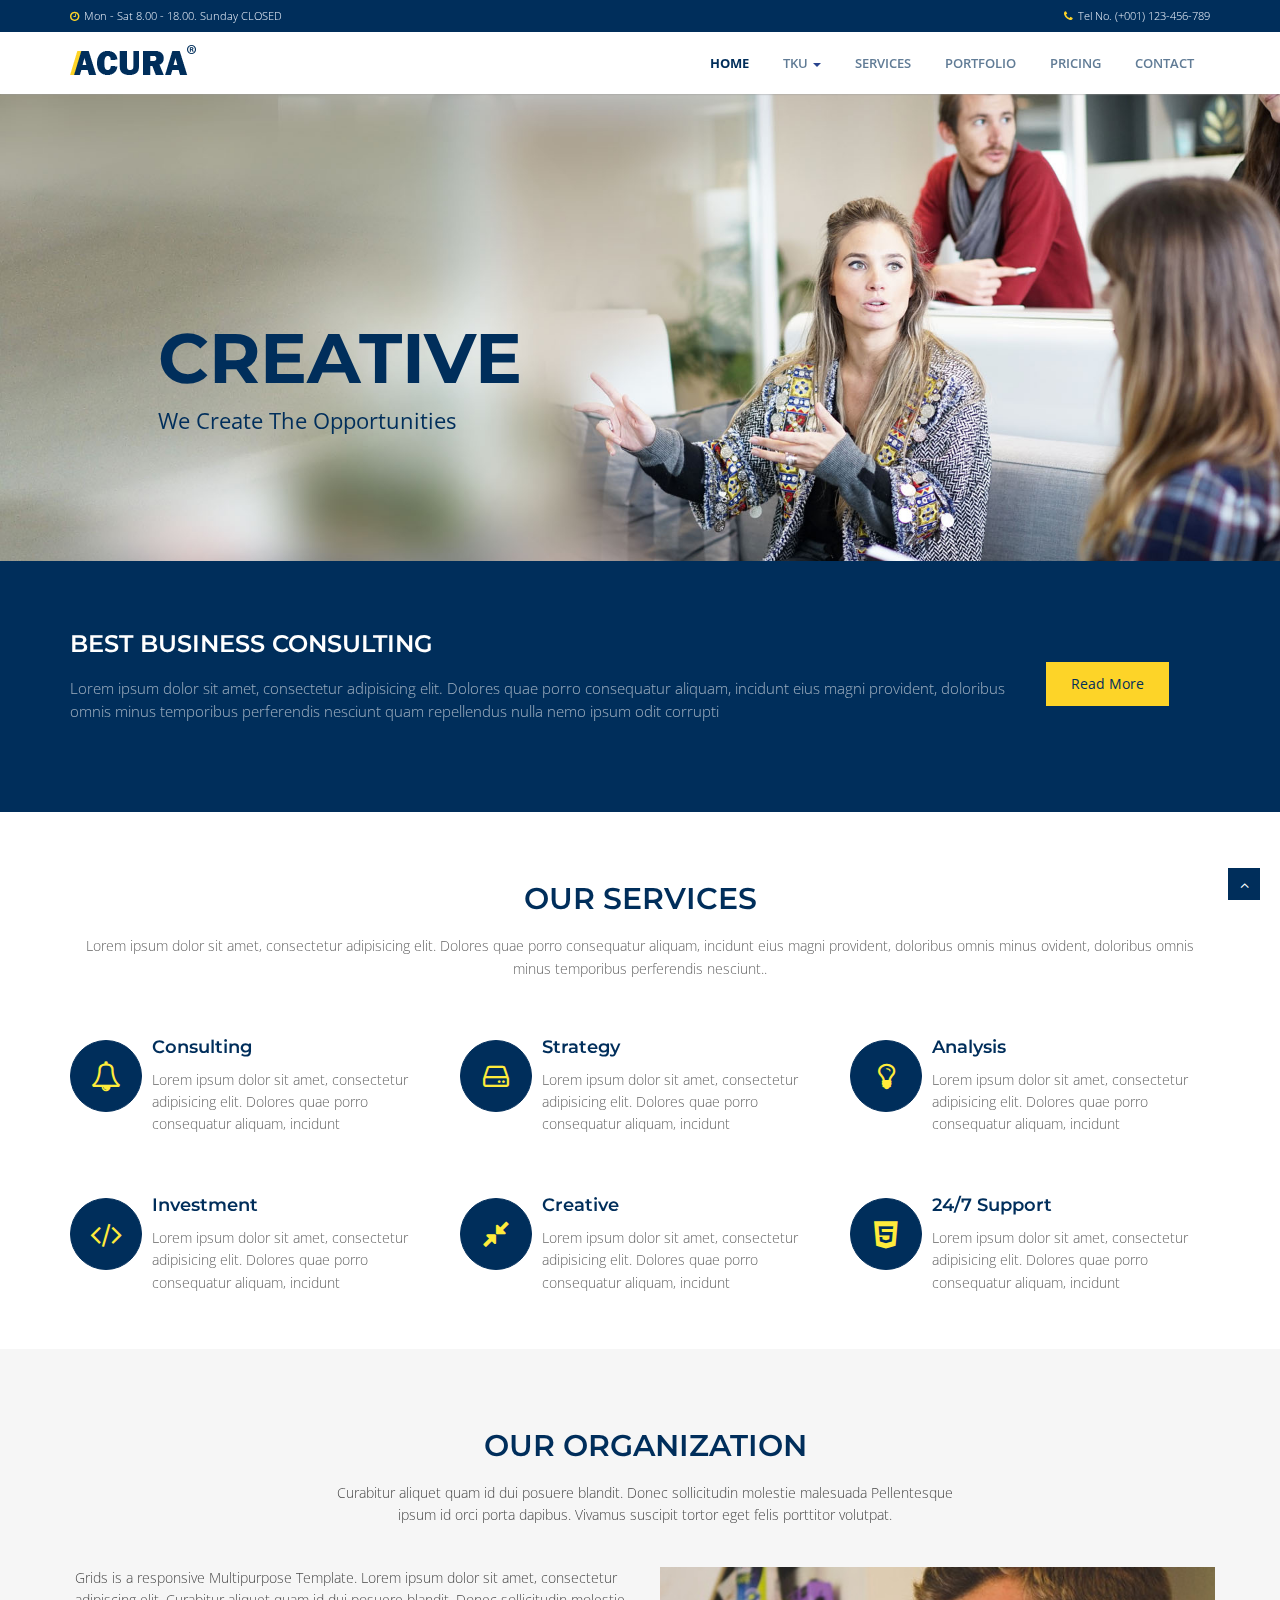
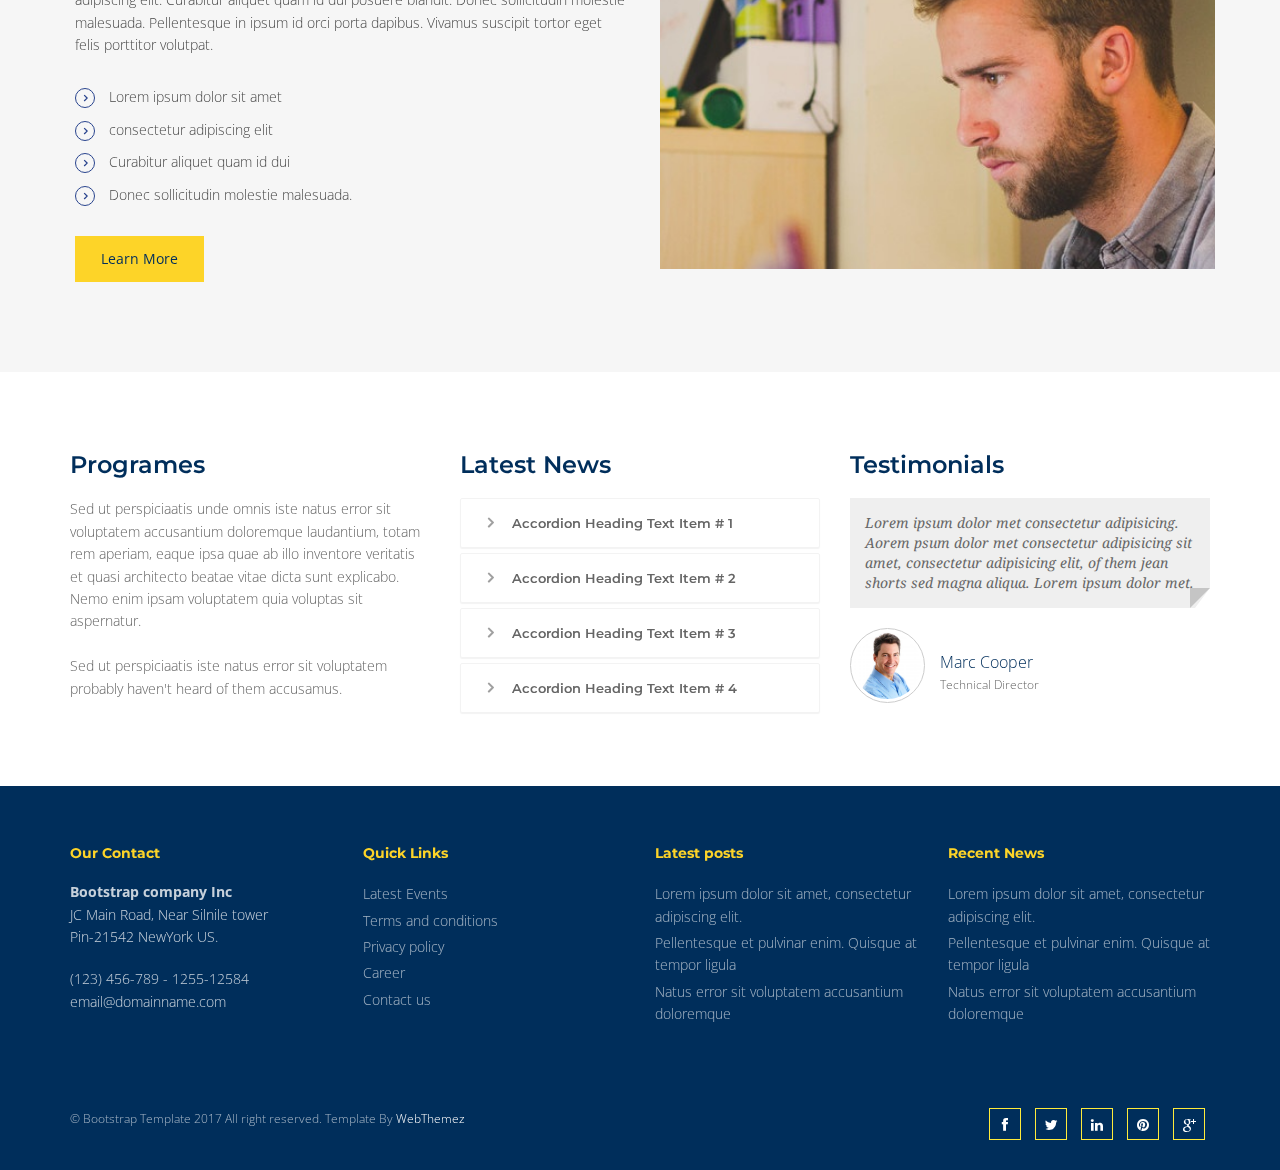
<file: index.html>
<!DOCTYPE html>
<html lang="en">
<head>
<meta charset="utf-8">
<title>Acura Multi purpose Free HTML5 Template</title>
<meta name="viewport" content="width=device-width, initial-scale=1.0" />
<meta name="description" content="" />
<meta name="author" content="http://webthemez.com" />
<!-- css -->
<link href="css/bootstrap.min.css" rel="stylesheet" />
<link href="css/fancybox/jquery.fancybox.css" rel="stylesheet"> 
<link href="css/flexslider.css" rel="stylesheet" /> 
<link href="css/style.css" rel="stylesheet" />
 
<!-- HTML5 shim, for IE6-8 support of HTML5 elements -->
<!--[if lt IE 9]>
      <script src="http://html5shim.googlecode.com/svn/trunk/html5.js"></script>
    <![endif]-->

</head>
<body>
<div id="wrapper" class="home-page">
<div class="topbar">
  <div class="container">
    <div class="row">
      <div class="col-md-12"> 	  
        <p class="pull-left hidden-xs"><i class="fa fa-clock-o"></i><span>Mon - Sat 8.00 - 18.00. Sunday CLOSED</span></p>
        <p class="pull-right"><i class="fa fa-phone"></i>Tel No. (+001) 123-456-789</p>
      </div>
    </div>
  </div>
</div>
	<!-- start header -->
	<header>
        <div class="navbar navbar-default navbar-static-top">
            <div class="container">
                <div class="navbar-header">
                    <button type="button" class="navbar-toggle" data-toggle="collapse" data-target=".navbar-collapse">
                        <span class="icon-bar"></span>
                        <span class="icon-bar"></span>
                        <span class="icon-bar"></span>
                    </button>
                    <a class="navbar-brand" href="index.html"><img src="img/logo.png" alt="logo"/></a>
                </div>
                <div class="navbar-collapse collapse ">
                    <ul class="nav navbar-nav">
                        <li class="active"><a href="index.html">Home</a></li> 
						 <li class="dropdown">
                        <a href="#" data-toggle="dropdown" class="dropdown-toggle">TKU <b class="caret"></b></a>
                        <ul class="dropdown-menu">
                            <li><a href="tku/w5_blog/blog.html">w5_blog</a></li>
                            <li><a href="tku/w8_tku60/tku60.html">w8_TKU60</a></li>
                            <li><a href="#">News</a></li> 
                            <li><a href="#">Investors</a></li>
                        </ul>
                    </li> 
						<li><a href="services.html">Services</a></li>
                        <li><a href="portfolio.html">Portfolio</a></li>
                        <li><a href="pricing.html">Pricing</a></li>
                        <li><a href="contact.html">Contact</a></li>
                    </ul>
                </div>
            </div>
        </div>
	</header>
	<!-- end header -->
	<section id="banner">
	 
	<!-- Slider -->
        <div id="main-slider" class="flexslider">
            <ul class="slides">
              <li>
                <img src="img/slides/1.jpg" alt="" />
                <div class="flex-caption">
                    <h3>Creative</h3> 
					<p>We create the opportunities</p> 
					 
                </div>
              </li>
              <li>
                <img src="img/slides/2.jpg" alt="" />
                <div class="flex-caption">
                    <h3>Solution</h3> 
					<p>Success depends on work</p> 
					 
                </div>
              </li>
            </ul>
        </div>
	<!-- end slider -->
 
	</section> 
	<section id="call-to-action-2">
		<div class="container">
			<div class="row">
				<div class="col-md-10 col-sm-9">
					<h3>Best Business consulting</h3>
					<p>Lorem ipsum dolor sit amet, consectetur adipisicing elit. Dolores quae porro consequatur aliquam, incidunt eius magni provident, doloribus omnis minus temporibus perferendis nesciunt quam repellendus nulla nemo ipsum odit corrupti</p>
				</div>
				<div class="col-md-2 col-sm-3">
					<a href="#" class="btn btn-primary">Read More</a>
				</div>
			</div>
		</div>
	</section>
	
	<section id="content">
	
	
	<div class="container">
	    	<div class="row">
			<div class="col-md-12">
				<div class="aligncenter"><h2 class="aligncenter">Our Services</h2>Lorem ipsum dolor sit amet, consectetur adipisicing elit. Dolores quae porro consequatur aliquam, incidunt eius magni provident, doloribus omnis minus ovident, doloribus omnis minus temporibus perferendis nesciunt..</div>
				<br/>
			</div>
		</div>

	 <div class="row">
            <div class="col-sm-4 info-blocks">
                <i class="icon-info-blocks fa fa-bell-o"></i>
                <div class="info-blocks-in">
                    <h3>Consulting</h3>
                    <p>Lorem ipsum dolor sit amet, consectetur adipisicing elit. Dolores quae porro consequatur aliquam, incidunt</p>
                </div>
            </div>
            <div class="col-sm-4 info-blocks">
                <i class="icon-info-blocks fa fa-hdd-o"></i>
                <div class="info-blocks-in">
                    <h3>Strategy</h3>
                    <p>Lorem ipsum dolor sit amet, consectetur adipisicing elit. Dolores quae porro consequatur aliquam, incidunt</p>
                </div>
            </div>
            <div class="col-sm-4 info-blocks">
                <i class="icon-info-blocks fa fa-lightbulb-o"></i>
                <div class="info-blocks-in">
                    <h3>Analysis</h3>
                    <p>Lorem ipsum dolor sit amet, consectetur adipisicing elit. Dolores quae porro consequatur aliquam, incidunt</p>
                </div>
            </div>
        </div>
<div class="row">
            <div class="col-sm-4 info-blocks">
                <i class="icon-info-blocks fa fa-code"></i>
                <div class="info-blocks-in">
                    <h3>Investment</h3>
                    <p>Lorem ipsum dolor sit amet, consectetur adipisicing elit. Dolores quae porro consequatur aliquam, incidunt</p>
                </div>
            </div>
            <div class="col-sm-4 info-blocks">
                <i class="icon-info-blocks fa fa-compress"></i>
                <div class="info-blocks-in">
                    <h3>Creative</h3>
                    <p>Lorem ipsum dolor sit amet, consectetur adipisicing elit. Dolores quae porro consequatur aliquam, incidunt</p>
                </div>
            </div>
            <div class="col-sm-4 info-blocks">
                <i class="icon-info-blocks fa fa-html5"></i>
                <div class="info-blocks-in">
                    <h3>24/7 Support</h3>
                    <p>Lorem ipsum dolor sit amet, consectetur adipisicing elit. Dolores quae porro consequatur aliquam, incidunt</p>
                </div>
            </div>
        </div>
	</div>
	</section>
	
	<section class="section-padding gray-bg">
		<div class="container">
			<div class="row">
				<div class="col-md-12">
					<div class="section-title text-center">
						<h2>Our Organization</h2>
						<p>Curabitur aliquet quam id dui posuere blandit. Donec sollicitudin molestie malesuada Pellentesque <br>ipsum id orci porta dapibus. Vivamus suscipit tortor eget felis porttitor volutpat.</p>
					</div>
				</div>
			</div>
			<div class="row">
				<div class="col-md-6 col-sm-6">
					<div class="about-text">
						<p>Grids is a responsive Multipurpose Template. Lorem ipsum dolor sit amet, consectetur adipiscing elit. Curabitur aliquet quam id dui posuere blandit. Donec sollicitudin molestie malesuada. Pellentesque in ipsum id orci porta dapibus. Vivamus suscipit tortor eget felis porttitor volutpat.</p>

						<ul class="withArrow">
							<li><span class="fa fa-angle-right"></span> Lorem ipsum dolor sit amet</li>
							<li><span class="fa fa-angle-right"></span> consectetur adipiscing elit</li>
							<li><span class="fa fa-angle-right"></span> Curabitur aliquet quam id dui</li>
							<li><span class="fa fa-angle-right"></span> Donec sollicitudin molestie malesuada.</li>
						</ul>
						<a href="#" class="btn btn-primary">Learn More</a>
					</div>
				</div>
				<div class="col-md-6 col-sm-6">
					<div class="about-image">
						<img src="img/about.png" alt="About Images">
					</div>
				</div>
			</div>
		</div>
	</section>	  
	
	
	<div class="about home-about">
				<div class="container">
						
						<div class="row">
							<div class="col-md-4">
								<!-- Heading and para -->
								<div class="block-heading-two">
									<h3><span>Programes</span></h3>
								</div>
								<p>Sed ut perspiciaatis unde omnis iste natus error sit voluptatem accusantium doloremque laudantium, totam rem aperiam, eaque ipsa quae ab illo inventore veritatis et quasi architecto beatae vitae dicta sunt explicabo. Nemo enim ipsam voluptatem quia voluptas sit aspernatur. <br><br>Sed ut perspiciaatis iste natus error sit voluptatem probably haven't heard of them accusamus.</p>
							</div>
							<div class="col-md-4">
								<div class="block-heading-two">
									<h3><span>Latest News</span></h3>
								</div>		
								<!-- Accordion starts -->
								<div class="panel-group" id="accordion-alt3">
								 <!-- Panel. Use "panel-XXX" class for different colors. Replace "XXX" with color. -->
								  <div class="panel">	
									<!-- Panel heading -->
									 <div class="panel-heading">
										<h4 class="panel-title">
										  <a data-toggle="collapse" data-parent="#accordion-alt3" href="#collapseOne-alt3">
											<i class="fa fa-angle-right"></i> Accordion Heading Text Item # 1
										  </a>
										</h4>
									 </div>
									 <div id="collapseOne-alt3" class="panel-collapse collapse">
										<!-- Panel body -->
										<div class="panel-body">
										  Sed ut perspiciaatis unde omnis iste natus error sit voluptatem accusantium doloremque laudantium, totam rem aperiam, eaque ipsa quae ab illo inventore veritatis et quasi architecto beatae vitae dicta sunt explicabo. Nemo enim ipsam voluptatem quia voluptas
										</div>
									 </div>
								  </div>
								  <div class="panel">
									 <div class="panel-heading">
										<h4 class="panel-title">
										  <a data-toggle="collapse" data-parent="#accordion-alt3" href="#collapseTwo-alt3">
											<i class="fa fa-angle-right"></i> Accordion Heading Text Item # 2
										  </a>
										</h4>
									 </div>
									 <div id="collapseTwo-alt3" class="panel-collapse collapse">
										<div class="panel-body">
										  Sed ut perspiciaatis unde omnis iste natus error sit voluptatem accusantium doloremque laudantium, totam rem aperiam, eaque ipsa quae ab illo inventore veritatis et quasi architecto beatae vitae dicta sunt explicabo. Nemo enim ipsam voluptatem quia voluptas
										</div>
									 </div>
								  </div>
								  <div class="panel">
									 <div class="panel-heading">
										<h4 class="panel-title">
										  <a data-toggle="collapse" data-parent="#accordion-alt3" href="#collapseThree-alt3">
											<i class="fa fa-angle-right"></i> Accordion Heading Text Item # 3
										  </a>
										</h4>
									 </div>
									 <div id="collapseThree-alt3" class="panel-collapse collapse">
										<div class="panel-body">
										  Sed ut perspiciaatis unde omnis iste natus error sit voluptatem accusantium doloremque laudantium, totam rem aperiam, eaque ipsa quae ab illo inventore veritatis et quasi architecto beatae vitae dicta sunt explicabo. Nemo enim ipsam voluptatem quia voluptas
										</div>
									 </div>
								  </div>
								  <div class="panel">
									 <div class="panel-heading">
										<h4 class="panel-title">
										  <a data-toggle="collapse" data-parent="#accordion-alt3" href="#collapseFour-alt3">
											<i class="fa fa-angle-right"></i> Accordion Heading Text Item # 4
										  </a>
										</h4>
									 </div>
									 <div id="collapseFour-alt3" class="panel-collapse collapse">
										<div class="panel-body">
										  Sed ut perspiciaatis unde omnis iste natus error sit voluptatem accusantium doloremque laudantium, totam rem aperiam, eaque ipsa quae ab illo inventore veritatis et quasi architecto beatae vitae dicta sunt explicabo. Nemo enim ipsam voluptatem quia voluptas
										</div>
									 </div>
								  </div>
								</div>
								<!-- Accordion ends -->
								
							</div>
							
							<div class="col-md-4">
								<div class="block-heading-two">
									<h3><span>Testimonials</span></h3>
								</div>	
								     <div class="testimonials">
										<div class="active item">
										  <blockquote><p>Lorem ipsum dolor met consectetur adipisicing. Aorem psum dolor met consectetur adipisicing sit amet, consectetur adipisicing elit, of them jean shorts sed magna aliqua. Lorem ipsum dolor met.</p></blockquote>
										  <div class="carousel-info">
											<img alt="" src="img/team4.jpg" class="pull-left">
											<div class="pull-left">
											  <span class="testimonials-name">Marc Cooper</span>
											  <span class="testimonials-post">Technical Director</span>
											</div>
										  </div>
										</div>
									</div>
							</div>
							
						</div>
						
						 						
						 
						<br>
					 
					  </div>
						
					</div>
					
					

	<footer>
	<div class="container">
		<div class="row">
			<div class="col-md-3 col-sm-3">
				<div class="widget">
					<h5 class="widgetheading">Our Contact</h5>
					<address>
					<strong>Bootstrap company Inc</strong><br>
					JC Main Road, Near Silnile tower<br>
					 Pin-21542 NewYork US.</address>
					<p>
						<i class="icon-phone"></i> (123) 456-789 - 1255-12584 <br>
						<i class="icon-envelope-alt"></i> email@domainname.com
					</p>
				</div>
			</div>
			<div class="col-md-3 col-sm-3">
				<div class="widget">
					<h5 class="widgetheading">Quick Links</h5>
					<ul class="link-list">
						<li><a href="#">Latest Events</a></li>
						<li><a href="#">Terms and conditions</a></li>
						<li><a href="#">Privacy policy</a></li>
						<li><a href="#">Career</a></li>
						<li><a href="#">Contact us</a></li>
					</ul>
				</div>
			</div>
			<div class="col-md-3 col-sm-3">
				<div class="widget">
					<h5 class="widgetheading">Latest posts</h5>
					<ul class="link-list">
						<li><a href="#">Lorem ipsum dolor sit amet, consectetur adipiscing elit.</a></li>
						<li><a href="#">Pellentesque et pulvinar enim. Quisque at tempor ligula</a></li>
						<li><a href="#">Natus error sit voluptatem accusantium doloremque</a></li>
					</ul>
				</div>
			</div>
			<div class="col-md-3 col-sm-3">
				<div class="widget">
					<h5 class="widgetheading">Recent News</h5>
					<ul class="link-list">
						<li><a href="#">Lorem ipsum dolor sit amet, consectetur adipiscing elit.</a></li>
						<li><a href="#">Pellentesque et pulvinar enim. Quisque at tempor ligula</a></li>
						<li><a href="#">Natus error sit voluptatem accusantium doloremque</a></li>
					</ul>
				</div>
			</div>
		</div>
	</div>
	<div id="sub-footer">
		<div class="container">
			<div class="row">
				<div class="col-lg-6">
					<div class="copyright">
						<p>
							<span>&copy; Bootstrap Template 2017 All right reserved. Template By </span><a href="http://webthemez.com/free-bootstrap-templates/" target="_blank">WebThemez</a>
						</p>
					</div>
				</div>
				<div class="col-lg-6">
					<ul class="social-network">
						<li><a href="#" data-placement="top" title="Facebook"><i class="fa fa-facebook"></i></a></li>
						<li><a href="#" data-placement="top" title="Twitter"><i class="fa fa-twitter"></i></a></li>
						<li><a href="#" data-placement="top" title="Linkedin"><i class="fa fa-linkedin"></i></a></li>
						<li><a href="#" data-placement="top" title="Pinterest"><i class="fa fa-pinterest"></i></a></li>
						<li><a href="#" data-placement="top" title="Google plus"><i class="fa fa-google-plus"></i></a></li>
					</ul>
				</div>
			</div>
		</div>
	</div>
	</footer>
</div>
<a href="#" class="scrollup"><i class="fa fa-angle-up active"></i></a>
<!-- javascript
    ================================================== -->
<!-- Placed at the end of the document so the pages load faster -->
<script src="js/jquery.js"></script>
<script src="js/jquery.easing.1.3.js"></script>
<script src="js/bootstrap.min.js"></script>
<script src="js/jquery.fancybox.pack.js"></script>
<script src="js/jquery.fancybox-media.js"></script>  
<script src="js/jquery.flexslider.js"></script>
<script src="js/animate.js"></script>
<!-- Vendor Scripts -->
<script src="js/modernizr.custom.js"></script>
<script src="js/jquery.isotope.min.js"></script>
<script src="js/jquery.magnific-popup.min.js"></script>
<script src="js/animate.js"></script>
<script src="js/custom.js"></script> 
</body>
</html>
</file>
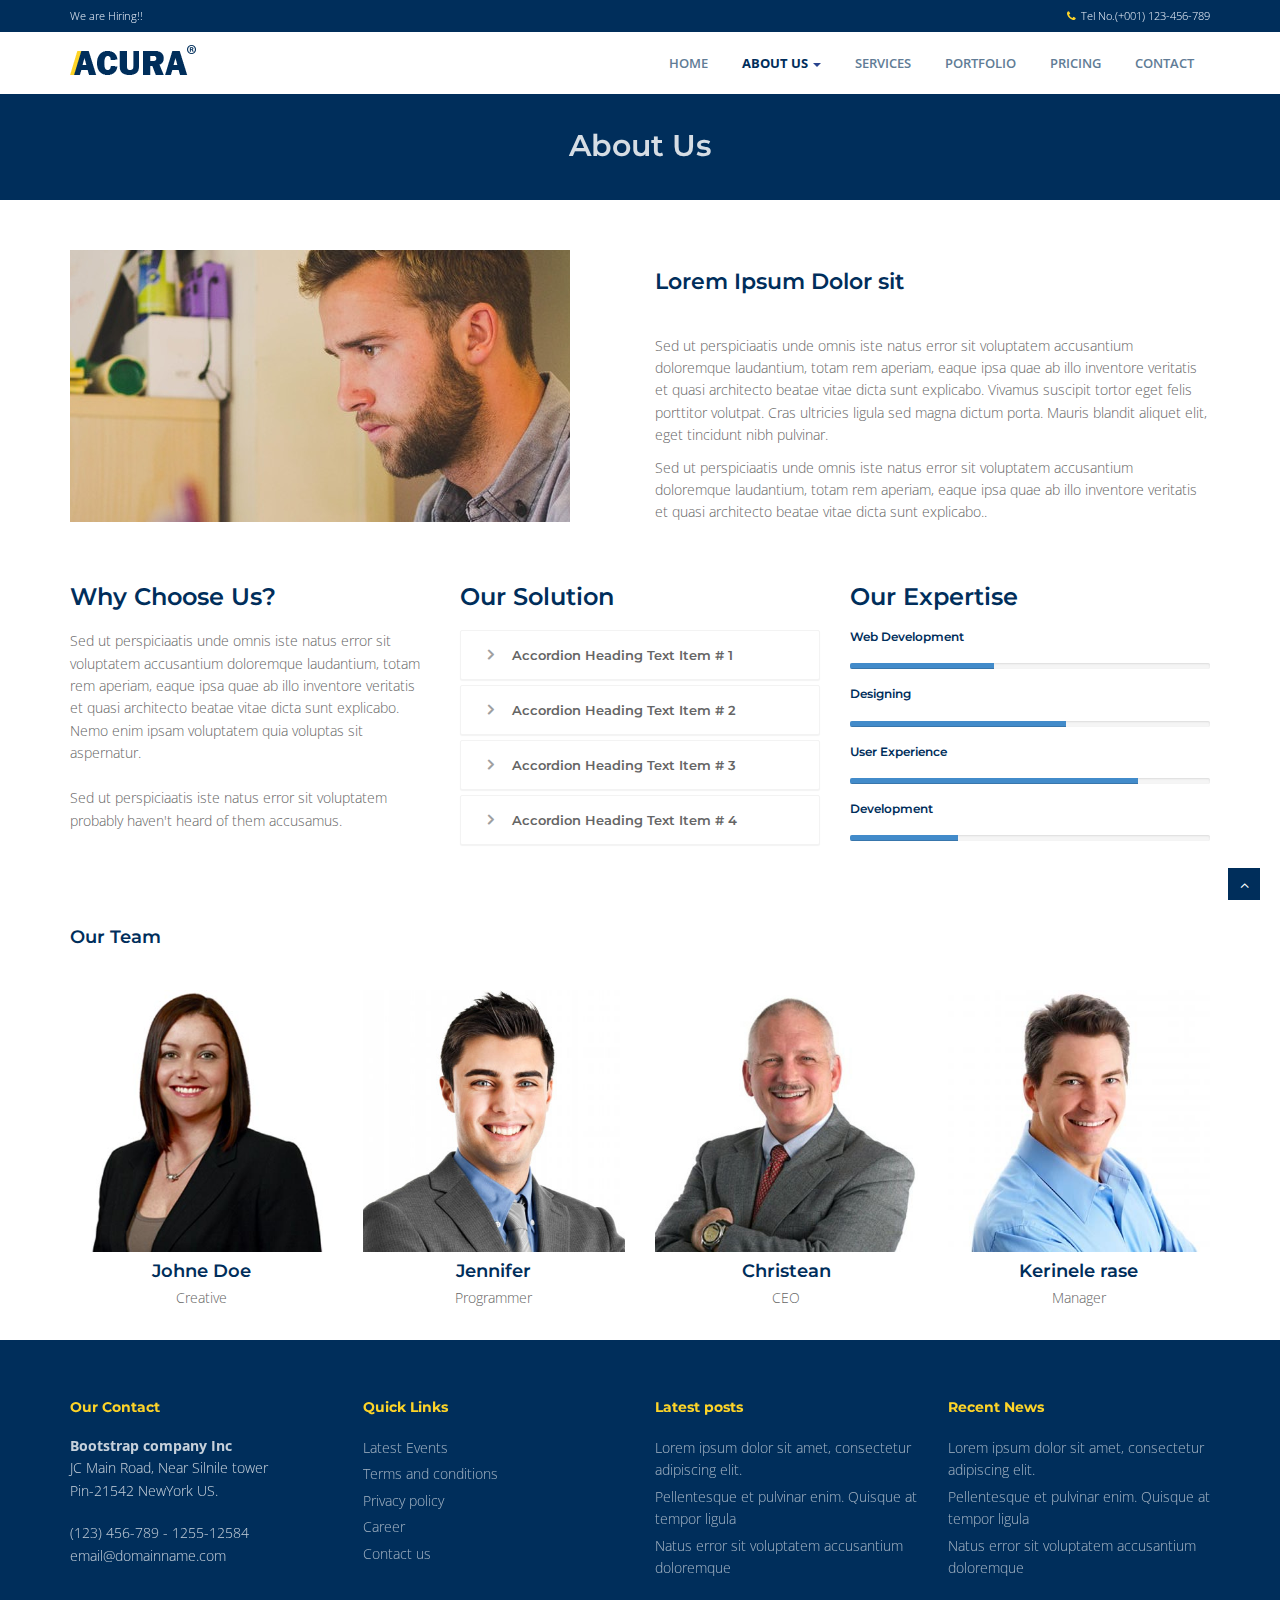
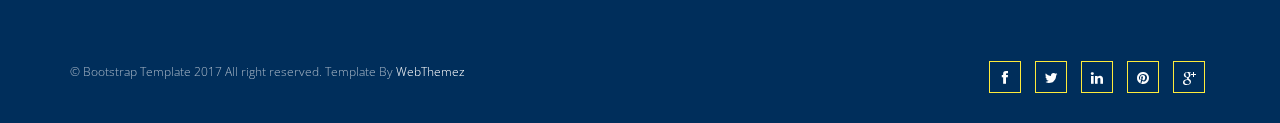
<file: about.html>
<!DOCTYPE html>
<html lang="en">
<head>
<meta charset="utf-8">
<title>Acura Multi purpose Bootstrap Template</title>
<meta name="viewport" content="width=device-width, initial-scale=1.0" />
<meta name="description" content="" />
<meta name="author" content="http://webthemez.com" />
<!-- css -->
<link href="css/bootstrap.min.css" rel="stylesheet" />
<link href="css/fancybox/jquery.fancybox.css" rel="stylesheet"> 
<link href="css/flexslider.css" rel="stylesheet" />
<link href="css/style.css" rel="stylesheet" />
 
<!-- HTML5 shim, for IE6-8 support of HTML5 elements -->
<!--[if lt IE 9]>
      <script src="http://html5shim.googlecode.com/svn/trunk/html5.js"></script>
    <![endif]-->

</head>
<body>
<div id="wrapper">
<div class="topbar">
  <div class="container">
    <div class="row">
      <div class="col-md-12">
        <p class="pull-left hidden-xs">We are Hiring!!</p>
        <p class="pull-right"><i class="fa fa-phone"></i>Tel No.(+001) 123-456-789</p>
      </div>
    </div>
  </div>
</div>
	<!-- start header -->
		<header>
        <div class="navbar navbar-default navbar-static-top">
            <div class="container">
                <div class="navbar-header">
                    <button type="button" class="navbar-toggle" data-toggle="collapse" data-target=".navbar-collapse">
                        <span class="icon-bar"></span>
                        <span class="icon-bar"></span>
                        <span class="icon-bar"></span>
                    </button>
                  <a class="navbar-brand" href="index.html"><img src="img/logo.png" alt="logo"/></a>
                </div>
                <div class="navbar-collapse collapse ">
                    <ul class="nav navbar-nav">
                        <li><a href="index.html">Home</a></li> 
							 <li class="dropdown active">
                        <a href="#" data-toggle="dropdown" class="dropdown-toggle">About Us <b class="caret"></b></a>
                        <ul class="dropdown-menu">
                            <li><a href="about.html">Company</a></li>
                            <li><a href="#">Our Team</a></li>
                            <li><a href="#">News</a></li> 
                            <li><a href="#">Investors</a></li>
                        </ul>
                    </li> 
						<li><a href="services.html">Services</a></li>
                        <li><a href="portfolio.html">Portfolio</a></li>
                        <li><a href="pricing.html">Pricing</a></li>
                        <li><a href="contact.html">Contact</a></li>
                    </ul>
                </div>
            </div>
        </div>
	</header><!-- end header -->
	<section id="inner-headline">
	<div class="container">
		<div class="row">
			<div class="col-lg-12">
				<h2 class="pageTitle">About Us</h2>
			</div>
		</div>
	</div>
	</section>
	<section id="content">
	<section class="section-padding">
		<div class="container">
			<div class="row showcase-section">
				<div class="col-md-6">
					<img src="img/dev1.png" alt="showcase image">
				</div>
				<div class="col-md-6">
					<div class="about-text">
						<h3>Lorem Ipsum Dolor sit</h3>
						<p>Sed ut perspiciaatis unde omnis iste natus error sit voluptatem accusantium doloremque laudantium, totam rem aperiam, eaque ipsa quae ab illo inventore veritatis et quasi architecto beatae vitae dicta sunt explicabo. Vivamus suscipit tortor eget felis porttitor volutpat. Cras ultricies ligula sed magna dictum porta. Mauris blandit aliquet elit, eget tincidunt nibh pulvinar.</p>
						 <p>Sed ut perspiciaatis unde omnis iste natus error sit voluptatem accusantium doloremque laudantium, totam rem aperiam, eaque ipsa quae ab illo inventore veritatis et quasi architecto beatae vitae dicta sunt explicabo..</p>
					</div>
				</div>
			</div>
		</div>
	</section>
	<div class="container">
					
					<div class="about">
				
						
						<div class="row">
							<div class="col-md-4">
								<!-- Heading and para -->
								<div class="block-heading-two">
									<h3><span>Why Choose Us?</span></h3>
								</div>
								<p>Sed ut perspiciaatis unde omnis iste natus error sit voluptatem accusantium doloremque laudantium, totam rem aperiam, eaque ipsa quae ab illo inventore veritatis et quasi architecto beatae vitae dicta sunt explicabo. Nemo enim ipsam voluptatem quia voluptas sit aspernatur. <br/><br/>Sed ut perspiciaatis iste natus error sit voluptatem probably haven't heard of them accusamus.</p>
							</div>
							<div class="col-md-4">
								<div class="block-heading-two">
									<h3><span>Our Solution</span></h3>
								</div>		
								<!-- Accordion starts -->
								<div class="panel-group" id="accordion-alt3">
								 <!-- Panel. Use "panel-XXX" class for different colors. Replace "XXX" with color. -->
								  <div class="panel">	
									<!-- Panel heading -->
									 <div class="panel-heading">
										<h4 class="panel-title">
										  <a data-toggle="collapse" data-parent="#accordion-alt3" href="#collapseOne-alt3">
											<i class="fa fa-angle-right"></i> Accordion Heading Text Item # 1
										  </a>
										</h4>
									 </div>
									 <div id="collapseOne-alt3" class="panel-collapse collapse">
										<!-- Panel body -->
										<div class="panel-body">
										  Sed ut perspiciaatis unde omnis iste natus error sit voluptatem accusantium doloremque laudantium, totam rem aperiam, eaque ipsa quae ab illo inventore veritatis et quasi architecto beatae vitae dicta sunt explicabo. Nemo enim ipsam voluptatem quia voluptas
										</div>
									 </div>
								  </div>
								  <div class="panel">
									 <div class="panel-heading">
										<h4 class="panel-title">
										  <a data-toggle="collapse" data-parent="#accordion-alt3" href="#collapseTwo-alt3">
											<i class="fa fa-angle-right"></i> Accordion Heading Text Item # 2
										  </a>
										</h4>
									 </div>
									 <div id="collapseTwo-alt3" class="panel-collapse collapse">
										<div class="panel-body">
										  Sed ut perspiciaatis unde omnis iste natus error sit voluptatem accusantium doloremque laudantium, totam rem aperiam, eaque ipsa quae ab illo inventore veritatis et quasi architecto beatae vitae dicta sunt explicabo. Nemo enim ipsam voluptatem quia voluptas
										</div>
									 </div>
								  </div>
								  <div class="panel">
									 <div class="panel-heading">
										<h4 class="panel-title">
										  <a data-toggle="collapse" data-parent="#accordion-alt3" href="#collapseThree-alt3">
											<i class="fa fa-angle-right"></i> Accordion Heading Text Item # 3
										  </a>
										</h4>
									 </div>
									 <div id="collapseThree-alt3" class="panel-collapse collapse">
										<div class="panel-body">
										  Sed ut perspiciaatis unde omnis iste natus error sit voluptatem accusantium doloremque laudantium, totam rem aperiam, eaque ipsa quae ab illo inventore veritatis et quasi architecto beatae vitae dicta sunt explicabo. Nemo enim ipsam voluptatem quia voluptas
										</div>
									 </div>
								  </div>
								  <div class="panel">
									 <div class="panel-heading">
										<h4 class="panel-title">
										  <a data-toggle="collapse" data-parent="#accordion-alt3" href="#collapseFour-alt3">
											<i class="fa fa-angle-right"></i> Accordion Heading Text Item # 4
										  </a>
										</h4>
									 </div>
									 <div id="collapseFour-alt3" class="panel-collapse collapse">
										<div class="panel-body">
										  Sed ut perspiciaatis unde omnis iste natus error sit voluptatem accusantium doloremque laudantium, totam rem aperiam, eaque ipsa quae ab illo inventore veritatis et quasi architecto beatae vitae dicta sunt explicabo. Nemo enim ipsam voluptatem quia voluptas
										</div>
									 </div>
								  </div>
								</div>
								<!-- Accordion ends -->
								
							</div>
							
							<div class="col-md-4">
								<div class="block-heading-two">
									<h3><span>Our Expertise</span></h3>
								</div>								
								<h6>Web Development</h6>
								<div class="progress pb-sm">
								  <!-- White color (progress-bar-white) -->
								  <div class="progress-bar progress-bar-red" role="progressbar" aria-valuenow="40" aria-valuemin="0" aria-valuemax="100" style="width: 40%">
									 <span class="sr-only">40% Complete (success)</span>
								  </div>
								</div>
								<h6>Designing</h6>
								<div class="progress pb-sm">
								  <div class="progress-bar progress-bar-green" role="progressbar" aria-valuenow="60" aria-valuemin="0" aria-valuemax="100" style="width: 60%">
									 <span class="sr-only">40% Complete (success)</span>
								  </div>
								</div>
								<h6>User Experience</h6>
								<div class="progress pb-sm">
								  <div class="progress-bar progress-bar-lblue" role="progressbar" aria-valuenow="80" aria-valuemin="0" aria-valuemax="100" style="width: 80%">
									 <span class="sr-only">40% Complete (success)</span>
								  </div>
								</div>
								<h6>Development</h6>
								<div class="progress pb-sm">
								  <div class="progress-bar progress-bar-yellow" role="progressbar" aria-valuenow="30" aria-valuemin="0" aria-valuemax="100" style="width: 30%">
									 <span class="sr-only">40% Complete (success)</span>
								  </div>
								</div>
							</div>
							
						</div>
						
						 						
						 
						<br>
						<!-- Our Team starts -->
				
						<!-- Heading -->
						<div class="block-heading-six">
							<h4 class="bg-color">Our Team</h4>
						</div>
						<br>
						
						<!-- Our team starts -->
						
						<div class="team-six">
							<div class="row">
								<div class="col-md-3 col-sm-6">
									<!-- Team Member -->
									<div class="team-member">
										<!-- Image -->
										<img class="img-responsive" src="img/team1.jpg" alt="">
										<!-- Name -->
										<h4>Johne Doe</h4>
										<span class="deg">Creative</span> 
									</div>
								</div>
								<div class="col-md-3 col-sm-6">
									<!-- Team Member -->
									<div class="team-member">
										<!-- Image -->
										<img class="img-responsive" src="img/team2.jpg" alt="">
										<!-- Name -->
										<h4>Jennifer</h4>
										<span class="deg">Programmer</span> 
									</div>
								</div>
								<div class="col-md-3 col-sm-6">
									<!-- Team Member -->
									<div class="team-member">
										<!-- Image -->
										<img class="img-responsive" src="img/team3.jpg" alt="">
										<!-- Name -->
										<h4>Christean</h4>
										<span class="deg">CEO</span> 
									</div>
								</div>
								<div class="col-md-3 col-sm-6">
									<!-- Team Member -->
									<div class="team-member">
										<!-- Image -->
										<img class="img-responsive" src="img/team4.jpg" alt="">
										<!-- Name -->
										<h4>Kerinele rase</h4>
										<span class="deg">Manager</span> 
									</div>
								</div>
							</div>
						</div>
						
						<!-- Our team ends -->
					  
						
					</div>
									
				</div>
	</section>
	<footer>
	<div class="container">
		<div class="row">
			<div class="col-md-3 col-sm-3">
				<div class="widget">
					<h5 class="widgetheading">Our Contact</h5>
					<address>
					<strong>Bootstrap company Inc</strong><br>
					JC Main Road, Near Silnile tower<br>
					 Pin-21542 NewYork US.</address>
					<p>
						<i class="icon-phone"></i> (123) 456-789 - 1255-12584 <br>
						<i class="icon-envelope-alt"></i> email@domainname.com
					</p>
				</div>
			</div>
			<div class="col-md-3 col-sm-3">
				<div class="widget">
					<h5 class="widgetheading">Quick Links</h5>
					<ul class="link-list">
						<li><a href="#">Latest Events</a></li>
						<li><a href="#">Terms and conditions</a></li>
						<li><a href="#">Privacy policy</a></li>
						<li><a href="#">Career</a></li>
						<li><a href="#">Contact us</a></li>
					</ul>
				</div>
			</div>
			<div class="col-md-3 col-sm-3">
				<div class="widget">
					<h5 class="widgetheading">Latest posts</h5>
					<ul class="link-list">
						<li><a href="#">Lorem ipsum dolor sit amet, consectetur adipiscing elit.</a></li>
						<li><a href="#">Pellentesque et pulvinar enim. Quisque at tempor ligula</a></li>
						<li><a href="#">Natus error sit voluptatem accusantium doloremque</a></li>
					</ul>
				</div>
			</div>
			<div class="col-md-3 col-sm-3">
					<div class="widget">
					<h5 class="widgetheading">Recent News</h5>
					<ul class="link-list">
						<li><a href="#">Lorem ipsum dolor sit amet, consectetur adipiscing elit.</a></li>
						<li><a href="#">Pellentesque et pulvinar enim. Quisque at tempor ligula</a></li>
						<li><a href="#">Natus error sit voluptatem accusantium doloremque</a></li>
					</ul>
				</div>
			</div>
		</div>
	</div>
	<div id="sub-footer">
		<div class="container">
			<div class="row">
				<div class="col-lg-6">
					<div class="copyright">
						<p>
							<span>&copy; Bootstrap Template 2017 All right reserved. Template By </span><a href="http://webthemez.com/free-bootstrap-templates/" target="_blank">WebThemez</a>
						</p>
					</div>
				</div>
				<div class="col-lg-6">
					<ul class="social-network">
						<li><a href="#" data-placement="top" title="Facebook"><i class="fa fa-facebook"></i></a></li>
						<li><a href="#" data-placement="top" title="Twitter"><i class="fa fa-twitter"></i></a></li>
						<li><a href="#" data-placement="top" title="Linkedin"><i class="fa fa-linkedin"></i></a></li>
						<li><a href="#" data-placement="top" title="Pinterest"><i class="fa fa-pinterest"></i></a></li>
						<li><a href="#" data-placement="top" title="Google plus"><i class="fa fa-google-plus"></i></a></li>
					</ul>
				</div>
			</div>
		</div>
	</div>
	</footer>
</div>
<a href="#" class="scrollup"><i class="fa fa-angle-up active"></i></a>
<!-- javascript
    ================================================== -->
<!-- Placed at the end of the document so the pages load faster -->
<script src="js/jquery.js"></script>
<script src="js/jquery.easing.1.3.js"></script>
<script src="js/bootstrap.min.js"></script>
<script src="js/jquery.fancybox.pack.js"></script>
<script src="js/jquery.fancybox-media.js"></script> 
<script src="js/jquery.flexslider.js"></script>
<script src="js/animate.js"></script>
<!-- Vendor Scripts -->
<script src="js/modernizr.custom.js"></script>
<script src="js/jquery.isotope.min.js"></script>
<script src="js/jquery.magnific-popup.min.js"></script>
<script src="js/animate.js"></script>
<script src="js/custom.js"></script>
</body>
</html>
</file>
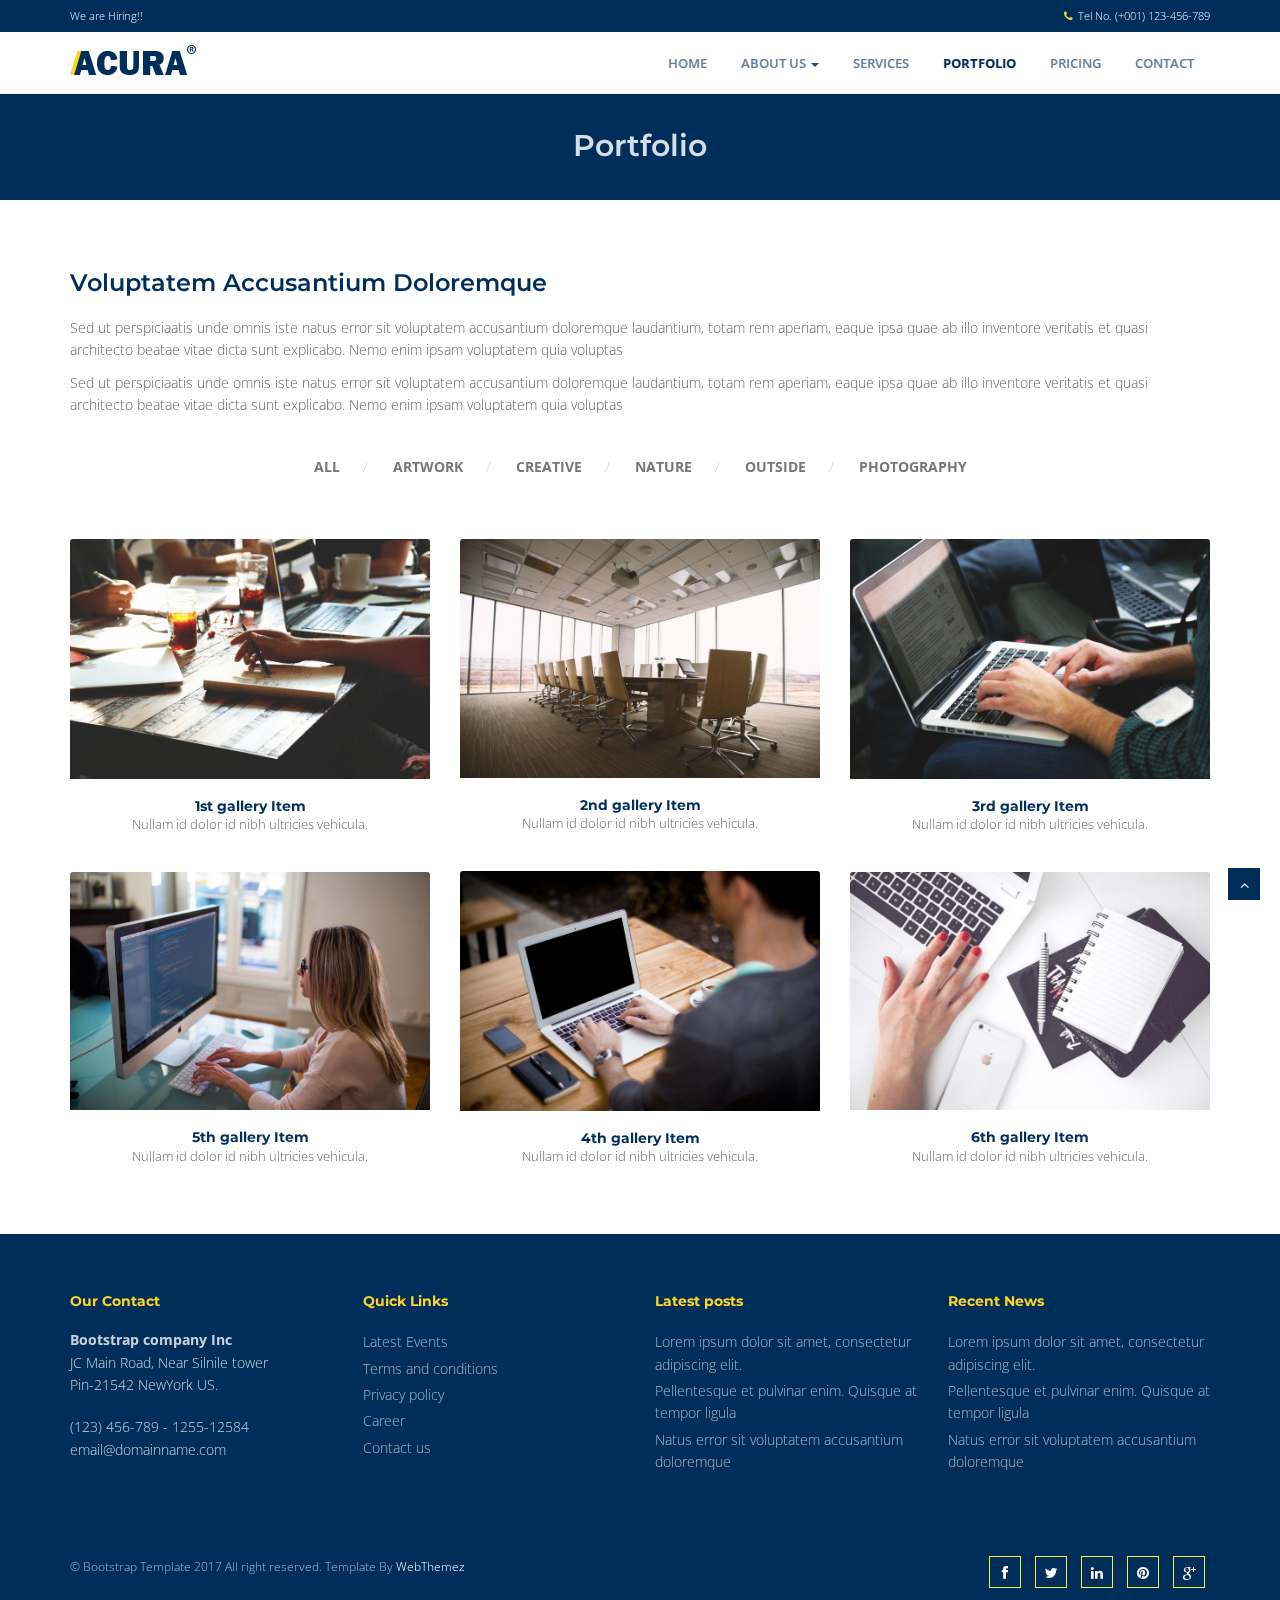
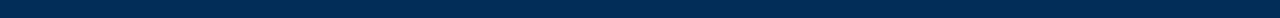
<file: portfolio.html>
<!DOCTYPE html>
<html lang="en">
<head>
<meta charset="utf-8">
<title>Acura Multi purpose Free HTML5 website Template</title>
<meta name="viewport" content="width=device-width, initial-scale=1.0" />
<meta name="description" content="" />
<meta name="author" content="http://webthemez.com" />
<!-- css -->
<link href="css/bootstrap.min.css" rel="stylesheet" />
<link href="css/fancybox/jquery.fancybox.css" rel="stylesheet"> 
<link href="css/flexslider.css" rel="stylesheet" />
<!-- Vendor Styles -->
<link href="css/magnific-popup.css" rel="stylesheet"> 
<!-- Block Styles -->
<link href="css/style.css" rel="stylesheet" />
<link href="css/gallery-1.css" rel="stylesheet">
 
<!-- HTML5 shim, for IE6-8 support of HTML5 elements -->
<!--[if lt IE 9]>
      <script src="http://html5shim.googlecode.com/svn/trunk/html5.js"></script>
    <![endif]-->

</head>
<body>
<div id="wrapper">
<div class="topbar">
  <div class="container">
    <div class="row">
      <div class="col-md-12">
        <p class="pull-left hidden-xs">We are Hiring!!</p>
        <p class="pull-right"><i class="fa fa-phone"></i>Tel No. (+001) 123-456-789</p>
      </div>
    </div>
  </div>
</div>
	<!-- start header -->
		<header>
        <div class="navbar navbar-default navbar-static-top">
            <div class="container">
                <div class="navbar-header">
                    <button type="button" class="navbar-toggle" data-toggle="collapse" data-target=".navbar-collapse">
                        <span class="icon-bar"></span>
                        <span class="icon-bar"></span>
                        <span class="icon-bar"></span>
                    </button>
                    <a class="navbar-brand" href="index.html"><img src="img/logo.png" alt="logo"/></a>
                </div>
                <div class="navbar-collapse collapse ">
                    <ul class="nav navbar-nav">
                        <li><a href="index.html">Home</a></li> 
						 <li class="dropdown">
                        <a href="#" data-toggle="dropdown" class="dropdown-toggle">About Us <b class="caret"></b></a>
                        <ul class="dropdown-menu">
                            <li><a href="about.html">Company</a></li>
                            <li><a href="#">Our Team</a></li>
                            <li><a href="#">News</a></li> 
                            <li><a href="#">Investors</a></li>
                        </ul>
                    </li> 
						<li><a href="services.html">Services</a></li>
                        <li class="active"><a href="portfolio.html">Portfolio</a></li>
                        <li><a href="pricing.html">Pricing</a></li>
                        <li><a href="contact.html">Contact</a></li>
                    </ul>
                </div>
            </div>
        </div>
	</header><!-- end header -->
	<section id="inner-headline">
	<div class="container">
		<div class="row">
			<div class="col-lg-12">
				<h2 class="pageTitle">Portfolio</h2>
			</div>
		</div>
	</div>
	</section>
	<section id="content">
	<div class="container">
	
						<div class="row"> 
							<div class="col-md-12">
								<div class="about-logo">
									<h3>Voluptatem Accusantium Doloremque</h3>
									<p>Sed ut perspiciaatis unde omnis iste natus error sit voluptatem accusantium doloremque laudantium, totam rem aperiam, eaque ipsa quae ab illo inventore veritatis et quasi architecto beatae vitae dicta sunt explicabo. Nemo enim ipsam voluptatem quia voluptas</p>
                                    	<p>Sed ut perspiciaatis unde omnis iste natus error sit voluptatem accusantium doloremque laudantium, totam rem aperiam, eaque ipsa quae ab illo inventore veritatis et quasi architecto beatae vitae dicta sunt explicabo. Nemo enim ipsam voluptatem quia voluptas</p>
								</div>  
							</div>
						</div> 
						
	</div>
	</section>	
			  <!-- Start Gallery 1-2 -->
    <section id="gallery-1" class="content-block section-wrapper gallery-1">
    	 	<div class="container">

			<div class="editContent">
	            <ul class="filter">
	                <li class="active"><a href="#" data-filter="*">All</a></li>
	                <li><a href="#" data-filter=".artwork">Artwork</a></li>
	                <li><a href="#" data-filter=".creative">Creative</a></li>
	                <li><a href="#" data-filter=".nature">Nature</a></li>
	                <li><a href="#" data-filter=".outside">Outside</a></li>
	                <li><a href="#" data-filter=".photography">Photography</a></li>
	            </ul>
			</div>
            <!-- /.gallery-filter -->
            
            <div class="row">
                <div id="isotope-gallery-container">
                    <div class="col-md-4 col-sm-6 col-xs-12 gallery-item-wrapper artwork creative">
                        <div class="gallery-item">
                            <div class="gallery-thumb">
                                <img src="img/works/1.jpg" class="img-responsive" alt="1st gallery Thumb">
                                <div class="image-overlay"></div>
                                <a href="img/works/1.jpg" class="gallery-zoom"><i class="fa fa-eye"></i></a>
                                <a href="#" class="gallery-link"><i class="fa fa-link"></i></a>
                            </div>
                            <div class="gallery-details">
                            	<div class="editContent">
	                                <h5>1st gallery Item</h5>
                            	</div>
                            	<div class="editContent">
	                                <p>Nullam id dolor id nibh ultricies vehicula.</p>
                            	</div>
                            </div>
                        </div>
                    </div>
                    <!-- /.gallery-item-wrapper -->
                    <div class="col-md-4 col-sm-6 col-xs-12 gallery-item-wrapper nature outside">
                        <div class="gallery-item">
                            <div class="gallery-thumb">
                                <img src="img/works/2.jpg" class="img-responsive" alt="2nd gallery Thumb">
                                <div class="image-overlay"></div>
                                <a href="img/works/2.jpg" class="gallery-zoom"><i class="fa fa-eye"></i></a>
                                <a href="#" class="gallery-link"><i class="fa fa-link"></i></a>
                            </div>
                            <div class="gallery-details">
                            	<div class="editContent">
                                	<h5>2nd gallery Item</h5>
                            	</div>
                            	<div class="editContent">
                                	<p>Nullam id dolor id nibh ultricies vehicula.</p>
                            	</div>
                            </div>
                        </div>
                    </div>
                    <!-- /.gallery-item-wrapper -->
                    <div class="col-md-4 col-sm-6 col-xs-12 gallery-item-wrapper photography artwork">
                        <div class="gallery-item">
                            <div class="gallery-thumb">
                                <img src="img/works/3.jpg" class="img-responsive" alt="3rd gallery Thumb">
                                <div class="image-overlay"></div>
                                <a href="img/works/3.jpg" class="gallery-zoom"><i class="fa fa-eye"></i></a>
                                <a href="#" class="gallery-link"><i class="fa fa-link"></i></a>
                            </div>
                            <div class="gallery-details">
                            	<div class="editContent">
                                	<h5>3rd gallery Item</h5>
                            	</div>
                            	<div class="editContent">
                                	<p>Nullam id dolor id nibh ultricies vehicula.</p>
                            	</div>
                            </div>
                        </div>
                    </div>
                    <!-- /.gallery-item-wrapper -->
                    <div class="col-md-4 col-sm-6 col-xs-12 gallery-item-wrapper creative nature">
                        <div class="gallery-item">
                            <div class="gallery-thumb">
                                <img src="img/works/4.jpg" class="img-responsive" alt="4th gallery Thumb">
                                <div class="image-overlay"></div>
                                <a href="img/works/4.jpg" class="gallery-zoom"><i class="fa fa-eye"></i></a>
                                <a href="#" class="gallery-link"><i class="fa fa-link"></i></a>
                            </div>
                            <div class="gallery-details">
                            	<div class="editContent">
                                	<h5>4th gallery Item</h5>
                            	</div>
                            	<div class="editContent">
                                	<p>Nullam id dolor id nibh ultricies vehicula.</p>
                            	</div>
                            </div>
                        </div>
                    </div>
                    <!-- /.gallery-item-wrapper -->
                    <div class="col-md-4 col-sm-6 col-xs-12 gallery-item-wrapper nature">
                        <div class="gallery-item">
                            <div class="gallery-thumb">
                                <img src="img/works/5.jpg" class="img-responsive" alt="5th gallery Thumb">
                                <div class="image-overlay"></div>
                                <a href="img/works/5.jpg" class="gallery-zoom"><i class="fa fa-eye"></i></a>
                                <a href="#" class="gallery-link"><i class="fa fa-link"></i></a>
                            </div>
                            <div class="gallery-details">
                            	<div class="editContent">
                                	<h5>5th gallery Item</h5>
                            	</div>
                            	<div class="editContent">
                                	<p>Nullam id dolor id nibh ultricies vehicula.</p>
                            	</div>
                            </div>
                        </div>
                    </div>
                    <!-- /.gallery-item-wrapper -->
                    <div class="col-md-4 col-sm-6 col-xs-12 gallery-item-wrapper artwork creative">
                        <div class="gallery-item">
                            <div class="gallery-thumb">
                                <img src="img/works/6.jpg" class="img-responsive" alt="6th gallery Thumb">
                                <div class="image-overlay"></div>
                                <a href="img/works/6.jpg" class="gallery-zoom"><i class="fa fa-eye"></i></a>
                                <a href="#" class="gallery-link"><i class="fa fa-link"></i></a>
                            </div>
                            <div class="gallery-details">
                            	<div class="editContent">
                                	<h5>6th gallery Item</h5>
                            	</div>
                            	<div class="editContent">
                                	<p>Nullam id dolor id nibh ultricies vehicula.</p>
                            	</div>
                            </div>
                        </div>
                    </div>
                    
                </div>
                <!-- /.isotope-gallery-container -->
            </div>
            <!-- /.row --> 
        <!-- /.container -->
		</div>
    </section>
    <!--// End Gallery 1-2 -->  
	</div>
	<footer>
	<div class="container">
	
		<div class="row">
			<div class="col-md-3 col-sm-3">
				<div class="widget">
					<h5 class="widgetheading">Our Contact</h5>
					<address>
					<strong>Bootstrap company Inc</strong><br>
					JC Main Road, Near Silnile tower<br>
					 Pin-21542 NewYork US.</address>
					<p>
						<i class="icon-phone"></i> (123) 456-789 - 1255-12584 <br>
						<i class="icon-envelope-alt"></i> email@domainname.com
					</p>
				</div>
			</div>
			<div class="col-md-3 col-sm-3">
				<div class="widget">
					<h5 class="widgetheading">Quick Links</h5>
					<ul class="link-list">
						<li><a href="#">Latest Events</a></li>
						<li><a href="#">Terms and conditions</a></li>
						<li><a href="#">Privacy policy</a></li>
						<li><a href="#">Career</a></li>
						<li><a href="#">Contact us</a></li>
					</ul>
				</div>
			</div>
			<div class="col-md-3 col-sm-3">
				<div class="widget">
					<h5 class="widgetheading">Latest posts</h5>
					<ul class="link-list">
						<li><a href="#">Lorem ipsum dolor sit amet, consectetur adipiscing elit.</a></li>
						<li><a href="#">Pellentesque et pulvinar enim. Quisque at tempor ligula</a></li>
						<li><a href="#">Natus error sit voluptatem accusantium doloremque</a></li>
					</ul>
				</div>
			</div>
			<div class="col-md-3 col-sm-3">
					<div class="widget">
					<h5 class="widgetheading">Recent News</h5>
					<ul class="link-list">
						<li><a href="#">Lorem ipsum dolor sit amet, consectetur adipiscing elit.</a></li>
						<li><a href="#">Pellentesque et pulvinar enim. Quisque at tempor ligula</a></li>
						<li><a href="#">Natus error sit voluptatem accusantium doloremque</a></li>
					</ul>
				</div>
			</div>
		</div>
	</div>
	<div id="sub-footer">
		<div class="container">
			<div class="row">
				<div class="col-lg-6">
					<div class="copyright">
						<p>
							<span>&copy; Bootstrap Template 2017 All right reserved. Template By </span><a href="http://webthemez.com/free-bootstrap-templates/" target="_blank">WebThemez</a>
						</p>
					</div>
				</div>
				<div class="col-lg-6">
					<ul class="social-network">
						<li><a href="#" data-placement="top" title="Facebook"><i class="fa fa-facebook"></i></a></li>
						<li><a href="#" data-placement="top" title="Twitter"><i class="fa fa-twitter"></i></a></li>
						<li><a href="#" data-placement="top" title="Linkedin"><i class="fa fa-linkedin"></i></a></li>
						<li><a href="#" data-placement="top" title="Pinterest"><i class="fa fa-pinterest"></i></a></li>
						<li><a href="#" data-placement="top" title="Google plus"><i class="fa fa-google-plus"></i></a></li>
					</ul>
				</div>
			</div>
		</div>
	</div>
	</footer>
</div>
<a href="#" class="scrollup"><i class="fa fa-angle-up active"></i></a>
<!-- javascript
    ================================================== -->
<!-- Placed at the end of the document so the pages load faster -->
<script src="js/jquery.js"></script>
<script src="js/jquery.easing.1.3.js"></script>
<script src="js/bootstrap.min.js"></script>
<script src="js/jquery.fancybox.pack.js"></script>
<script src="js/jquery.fancybox-media.js"></script>  
<script src="js/jquery.flexslider.js"></script>
<!-- Vendor Scripts -->
<script src="js/modernizr.custom.js"></script>
<script src="js/jquery.isotope.min.js"></script>
<script src="js/jquery.magnific-popup.min.js"></script>
<script src="js/animate.js"></script>
<script src="js/custom.js"></script>
 
</body>
</html>
</file>
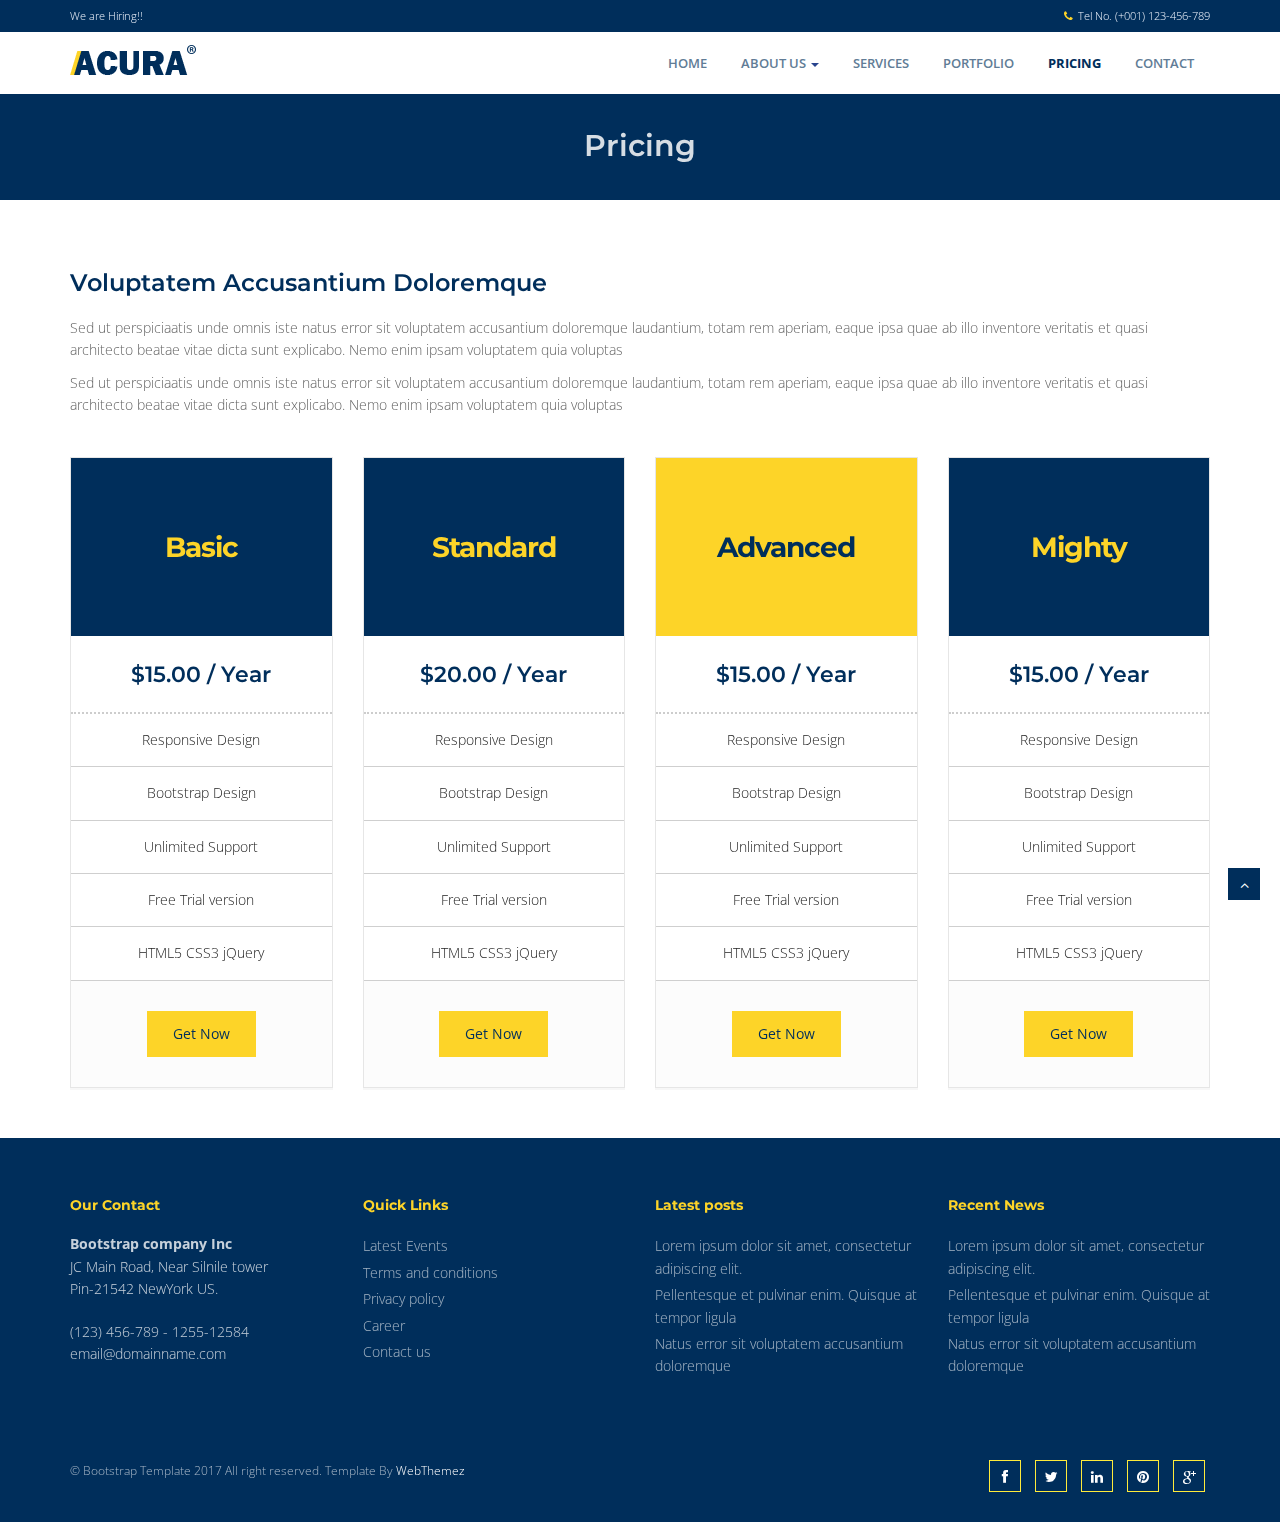
<file: pricing.html>
<!DOCTYPE html>
<html lang="en">
<head>
<meta charset="utf-8">
<title>Acura Multi purpose HTML5 Website Template</title>
<meta name="viewport" content="width=device-width, initial-scale=1.0" />
<meta name="description" content="" />
<meta name="author" content="http://webthemez.com" />
<!-- css -->
<link href="css/bootstrap.min.css" rel="stylesheet" />
<link href="css/fancybox/jquery.fancybox.css" rel="stylesheet"> 
<link href="css/flexslider.css" rel="stylesheet" />
<link href="css/style.css" rel="stylesheet" />
 
<!-- HTML5 shim, for IE6-8 support of HTML5 elements -->
<!--[if lt IE 9]>
      <script src="http://html5shim.googlecode.com/svn/trunk/html5.js"></script>
    <![endif]-->

</head>
<body>
<div id="wrapper">
<div class="topbar">
  <div class="container">
    <div class="row">
      <div class="col-md-12">
        <p class="pull-left hidden-xs">We are Hiring!!</p>
        <p class="pull-right"><i class="fa fa-phone"></i>Tel No. (+001) 123-456-789</p>
      </div>
    </div>
  </div>
</div>
	<!-- start header -->
		<header>
        <div class="navbar navbar-default navbar-static-top">
            <div class="container">
                <div class="navbar-header">
                    <button type="button" class="navbar-toggle" data-toggle="collapse" data-target=".navbar-collapse">
                        <span class="icon-bar"></span>
                        <span class="icon-bar"></span>
                        <span class="icon-bar"></span>
                    </button>
                    <a class="navbar-brand" href="index.html"><img src="img/logo.png" alt="logo"/></a>
                </div>
                <div class="navbar-collapse collapse ">
                    <ul class="nav navbar-nav">
                        <li><a href="index.html">Home</a></li> 
						 <li class="dropdown">
                        <a href="#" data-toggle="dropdown" class="dropdown-toggle">About Us <b class="caret"></b></a>
                        <ul class="dropdown-menu">
                            <li><a href="about.html">Company</a></li>
                            <li><a href="#">Our Team</a></li>
                            <li><a href="#">News</a></li> 
                            <li><a href="#">Investors</a></li>
                        </ul>
                    </li> 
						<li><a href="services.html">Services</a></li>
                        <li><a href="portfolio.html">Portfolio</a></li>
                        <li class="active"><a href="pricing.html">Pricing</a></li>
                        <li><a href="contact.html">Contact</a></li>
                    </ul>
                </div>
            </div>
        </div>
	</header><!-- end header -->
	<section id="inner-headline">
	<div class="container">
	
		<div class="row">
			<div class="col-lg-12">
				<h2 class="pageTitle">Pricing</h2>
			</div>
		</div>
	</div>
	</section>
	<section id="content">
	<div class="container">	 
		<div class="row"> 
							<div class="col-md-12">
								<div class="about-logo">
									<h3>Voluptatem Accusantium Doloremque</h3>
									<p>Sed ut perspiciaatis unde omnis iste natus error sit voluptatem accusantium doloremque laudantium, totam rem aperiam, eaque ipsa quae ab illo inventore veritatis et quasi architecto beatae vitae dicta sunt explicabo. Nemo enim ipsam voluptatem quia voluptas</p>
                                    	<p>Sed ut perspiciaatis unde omnis iste natus error sit voluptatem accusantium doloremque laudantium, totam rem aperiam, eaque ipsa quae ab illo inventore veritatis et quasi architecto beatae vitae dicta sunt explicabo. Nemo enim ipsam voluptatem quia voluptas</p>
								</div>  
							</div>
						</div>
		<!-- end divider -->
		<div class="row">
			<div class="col-lg-12"> 
			</div>
			<div class="col-md-3 col-sm-3">
				<div class="pricing-box-item">
					<div class="pricing-heading">
						<h3><strong>Basic</strong></h3>
					</div>
					<div class="pricing-terms">
						<h6>&#36;15.00 / Year</h6>
					</div>
					<div class="pricing-container">
						<ul>
							<li><i class="icon-ok"></i> Responsive Design</li>
							<li><i class="icon-ok"></i> Bootstrap Design</li>
							<li><i class="icon-ok"></i> Unlimited Support</li>
							<li><i class="icon-ok"></i> Free Trial version</li>
							<li><i class="icon-ok"></i> HTML5 CSS3 jQuery</li>
						</ul>
					</div>
					<div class="pricing-action">
						<a href="#" class="btn btn-medium"><i class="icon-bolt"></i> Get Now</a>
					</div>
				</div>
			</div>
			<div class="col-md-3 col-sm-3">
				<div class="pricing-box-item">
					<div class="pricing-heading">
						<h3><strong>Standard</strong></h3>
					</div>
					<div class="pricing-terms">
						<h6>&#36;20.00 / Year</h6>
					</div>
					<div class="pricing-container">
						<ul>
							<li><i class="icon-ok"></i> Responsive Design</li>
							<li><i class="icon-ok"></i> Bootstrap Design</li>
							<li><i class="icon-ok"></i> Unlimited Support</li>
							<li><i class="icon-ok"></i> Free Trial version</li>
							<li><i class="icon-ok"></i> HTML5 CSS3 jQuery</li>
						</ul>
					</div>
					<div class="pricing-action">
						<a href="#" class="btn btn-medium"><i class="icon-bolt"></i> Get Now</a>
					</div>
				</div>
			</div>
			<div class="col-md-3 col-sm-3">
				<div class="pricing-box-item activeItem">
					<div class="pricing-heading">
						<h3><strong>Advanced</strong></h3>
					</div>
					<div class="pricing-terms">
						<h6>&#36;15.00 / Year</h6>
					</div>
					<div class="pricing-container">
						<ul>
							<li><i class="icon-ok"></i> Responsive Design</li>
							<li><i class="icon-ok"></i> Bootstrap Design</li>
							<li><i class="icon-ok"></i> Unlimited Support</li>
							<li><i class="icon-ok"></i> Free Trial version</li>
							<li><i class="icon-ok"></i> HTML5 CSS3 jQuery</li>
						</ul>
					</div>
					<div class="pricing-action">
						<a href="#" class="btn btn-medium"><i class="icon-bolt"></i> Get Now</a>
					</div>
				</div>
			</div>
			<div class="col-md-3 col-sm-3">
				<div class="pricing-box-item">
					<div class="pricing-heading">
						<h3><strong>Mighty</strong></h3>
					</div>
					<div class="pricing-terms">
						<h6>&#36;15.00 / Year</h6>
					</div>
					<div class="pricing-container">
						<ul>
							<li><i class="icon-ok"></i> Responsive Design</li>
							<li><i class="icon-ok"></i> Bootstrap Design</li>
							<li><i class="icon-ok"></i> Unlimited Support</li>
							<li><i class="icon-ok"></i> Free Trial version</li>
							<li><i class="icon-ok"></i> HTML5 CSS3 jQuery</li>
						</ul>
					</div>
					<div class="pricing-action">
						<a href="#" class="btn btn-medium"><i class="icon-bolt"></i> Get Now</a>
					</div>
				</div>
			</div>
		</div>
	</div>
	</section>
	<footer>
	<div class="container">
		<div class="row">
			<div class="col-md-3 col-sm-3">
				<div class="widget">
					<h5 class="widgetheading">Our Contact</h5>
					<address>
					<strong>Bootstrap company Inc</strong><br>
					JC Main Road, Near Silnile tower<br>
					 Pin-21542 NewYork US.</address>
					<p>
						<i class="icon-phone"></i> (123) 456-789 - 1255-12584 <br>
						<i class="icon-envelope-alt"></i> email@domainname.com
					</p>
				</div>
			</div>
			<div class="col-md-3 col-sm-3">
				<div class="widget">
					<h5 class="widgetheading">Quick Links</h5>
					<ul class="link-list">
						<li><a href="#">Latest Events</a></li>
						<li><a href="#">Terms and conditions</a></li>
						<li><a href="#">Privacy policy</a></li>
						<li><a href="#">Career</a></li>
						<li><a href="#">Contact us</a></li>
					</ul>
				</div>
			</div>
			<div class="col-md-3 col-sm-3">
				<div class="widget">
					<h5 class="widgetheading">Latest posts</h5>
					<ul class="link-list">
						<li><a href="#">Lorem ipsum dolor sit amet, consectetur adipiscing elit.</a></li>
						<li><a href="#">Pellentesque et pulvinar enim. Quisque at tempor ligula</a></li>
						<li><a href="#">Natus error sit voluptatem accusantium doloremque</a></li>
					</ul>
				</div>
			</div>
			<div class="col-md-3 col-sm-3">
					<div class="widget">
					<h5 class="widgetheading">Recent News</h5>
					<ul class="link-list">
						<li><a href="#">Lorem ipsum dolor sit amet, consectetur adipiscing elit.</a></li>
						<li><a href="#">Pellentesque et pulvinar enim. Quisque at tempor ligula</a></li>
						<li><a href="#">Natus error sit voluptatem accusantium doloremque</a></li>
					</ul>
				</div>
			</div>
		</div>
	</div>
	<div id="sub-footer">
		<div class="container">
			<div class="row">
				<div class="col-lg-6">
					<div class="copyright">
						<p>
							<span>&copy; Bootstrap Template 2017 All right reserved. Template By </span><a href="http://webthemez.com/free-bootstrap-templates/" target="_blank">WebThemez</a>
						</p>
					</div>
				</div>
				<div class="col-lg-6">
					<ul class="social-network">
						<li><a href="#" data-placement="top" title="Facebook"><i class="fa fa-facebook"></i></a></li>
						<li><a href="#" data-placement="top" title="Twitter"><i class="fa fa-twitter"></i></a></li>
						<li><a href="#" data-placement="top" title="Linkedin"><i class="fa fa-linkedin"></i></a></li>
						<li><a href="#" data-placement="top" title="Pinterest"><i class="fa fa-pinterest"></i></a></li>
						<li><a href="#" data-placement="top" title="Google plus"><i class="fa fa-google-plus"></i></a></li>
					</ul>
				</div>
			</div>
		</div>
	</div>
	</footer>
</div>
<a href="#" class="scrollup"><i class="fa fa-angle-up active"></i></a>
<!-- javascript
    ================================================== -->
<!-- Placed at the end of the document so the pages load faster -->
<script src="js/jquery.js"></script>
<script src="js/jquery.easing.1.3.js"></script>
<script src="js/bootstrap.min.js"></script>
<script src="js/jquery.fancybox.pack.js"></script>
<script src="js/jquery.fancybox-media.js"></script>  
<script src="js/jquery.flexslider.js"></script>
<script src="js/animate.js"></script>
<!-- Vendor Scripts -->
<script src="js/modernizr.custom.js"></script>
<script src="js/jquery.isotope.min.js"></script>
<script src="js/jquery.magnific-popup.min.js"></script>
<script src="js/animate.js"></script>
<script src="js/custom.js"></script>
</body>
</html>
</file>
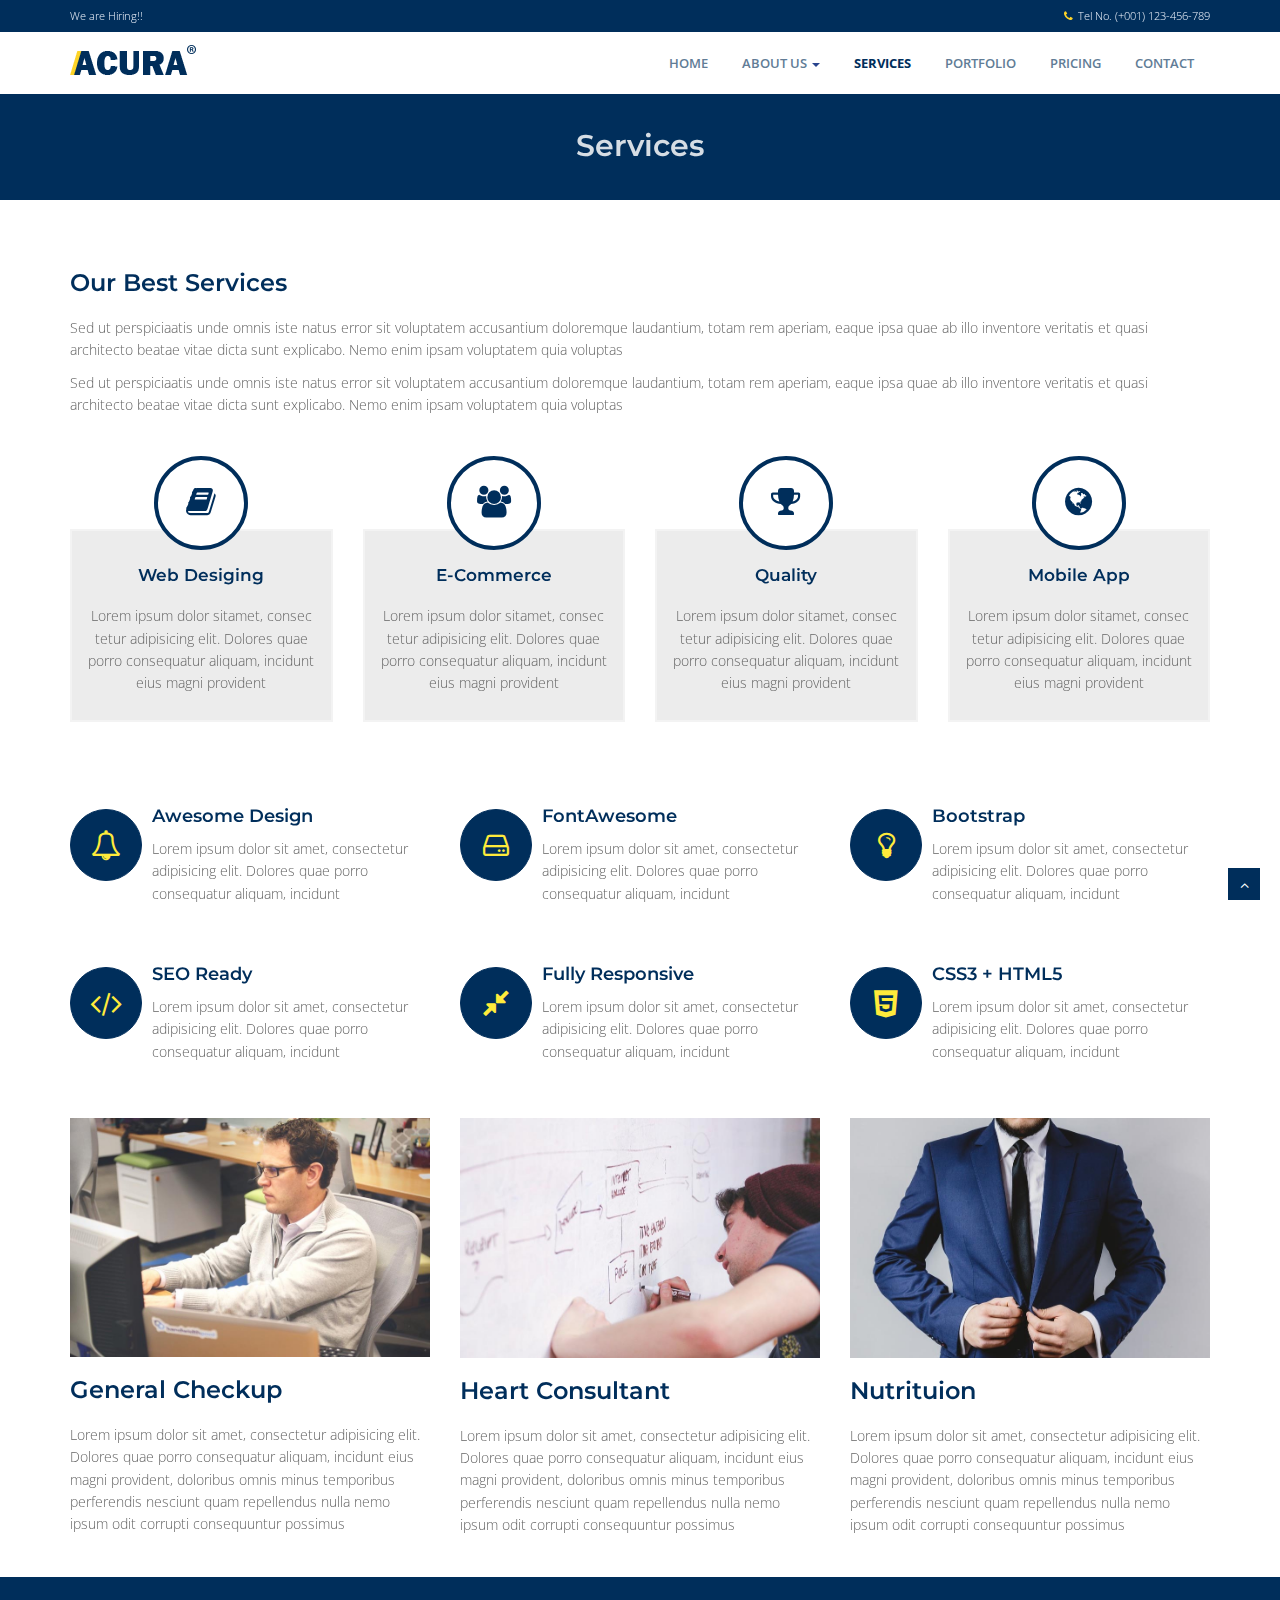
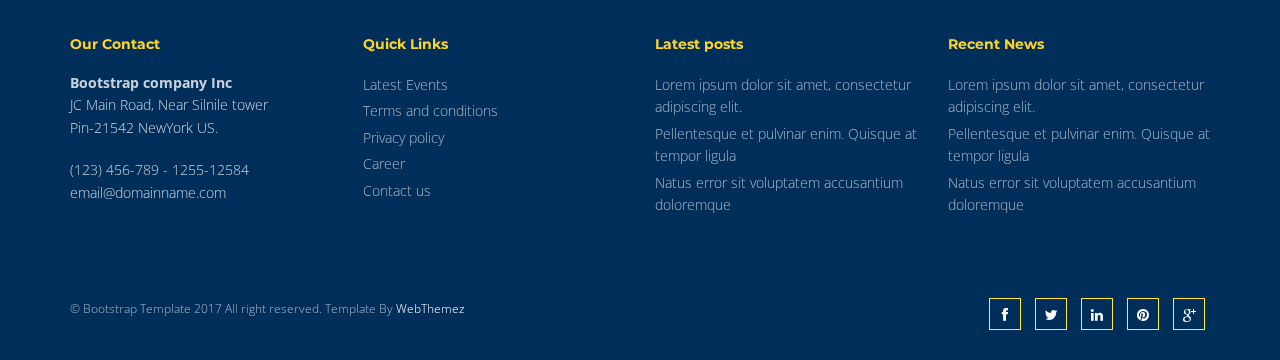
<file: services.html>
<!DOCTYPE html>
<html lang="en">
<head>
<meta charset="utf-8">
<title>Acura Multi purpose Bootstrap Website Template</title>
<meta name="viewport" content="width=device-width, initial-scale=1.0" />
<meta name="description" content="" />
<meta name="author" content="http://webthemez.com" />
 
<link href="css/bootstrap.min.css" rel="stylesheet" />
<link href="css/fancybox/jquery.fancybox.css" rel="stylesheet"> 
<link href="css/flexslider.css" rel="stylesheet" />
<link href="css/style.css" rel="stylesheet" />
 
<!-- HTML5 shim, for IE6-8 support of HTML5 elements -->
<!--[if lt IE 9]>
      <script src="http://html5shim.googlecode.com/svn/trunk/html5.js"></script>
    <![endif]-->

</head>
<body>
<div id="wrapper">
<div class="topbar">
  <div class="container">
    <div class="row">
      <div class="col-md-12">
        <p class="pull-left hidden-xs">We are Hiring!!</p>
        <p class="pull-right"><i class="fa fa-phone"></i>Tel No. (+001) 123-456-789</p>
      </div>
    </div>
  </div>
</div>
	<!-- start header -->
		<header>
        <div class="navbar navbar-default navbar-static-top">
            <div class="container">
                <div class="navbar-header">
                    <button type="button" class="navbar-toggle" data-toggle="collapse" data-target=".navbar-collapse">
                        <span class="icon-bar"></span>
                        <span class="icon-bar"></span>
                        <span class="icon-bar"></span>
                    </button>
                    <a class="navbar-brand" href="index.html"><img src="img/logo.png" alt="logo"/></a>
                </div>
                <div class="navbar-collapse collapse ">
                    <ul class="nav navbar-nav">
                        <li><a href="index.html">Home</a></li> 
							 <li class="dropdown">
                        <a href="#" data-toggle="dropdown" class="dropdown-toggle">About Us <b class="caret"></b></a>
                        <ul class="dropdown-menu">
                            <li><a href="about.html">Company</a></li>
                            <li><a href="#">Our Team</a></li>
                            <li><a href="#">News</a></li> 
                            <li><a href="#">Investors</a></li>
                        </ul>
                    </li> 
						<li class="active"><a href="services.html">Services</a></li>
                        <li><a href="portfolio.html">Portfolio</a></li>
                        <li><a href="pricing.html">Pricing</a></li>
                        <li><a href="contact.html">Contact</a></li>
                    </ul>
                </div>
            </div>
        </div>
	</header><!-- end header -->
	<section id="inner-headline">
	<div class="container">
		<div class="row">
			<div class="col-lg-12">
				<h2 class="pageTitle">Services</h2>
			</div>
		</div>
	</div>
	</section>
	<section id="content">
		<div class="container content">		
        <!-- Service Blcoks -->
			
						<div class="row"> 
							<div class="col-md-12">
								<div class="about-logo">
									<h3>Our Best <span class="color">Services</span></h3>
									<p>Sed ut perspiciaatis unde omnis iste natus error sit voluptatem accusantium doloremque laudantium, totam rem aperiam, eaque ipsa quae ab illo inventore veritatis et quasi architecto beatae vitae dicta sunt explicabo. Nemo enim ipsam voluptatem quia voluptas</p>
                                    	<p>Sed ut perspiciaatis unde omnis iste natus error sit voluptatem accusantium doloremque laudantium, totam rem aperiam, eaque ipsa quae ab illo inventore veritatis et quasi architecto beatae vitae dicta sunt explicabo. Nemo enim ipsam voluptatem quia voluptas</p>
								</div>  
							</div>
						</div>
						 
						 			<div class="row">
		<div class="skill-home"> <div class="skill-home-solid clearfix"> 
		<div class="col-md-3 text-center">
		<span class="icons c1"><i class="fa fa-book"></i></span> <div class="box-area">
		<h3>Web Desiging</h3> <p>Lorem ipsum dolor sitamet, consec tetur adipisicing elit. Dolores quae porro consequatur aliquam, incidunt eius magni provident</p></div>
		</div>
		<div class="col-md-3 text-center"> 
		<span class="icons c2"><i class="fa fa-users"></i></span> <div class="box-area">
		<h3>E-Commerce</h3> <p>Lorem ipsum dolor sitamet, consec tetur adipisicing elit. Dolores quae porro consequatur aliquam, incidunt eius magni provident</p></div>
		</div>
		<div class="col-md-3 text-center"> 
		<span class="icons c3"><i class="fa fa-trophy"></i></span> <div class="box-area">
		<h3>Quality</h3> <p>Lorem ipsum dolor sitamet, consec tetur adipisicing elit. Dolores quae porro consequatur aliquam, incidunt eius magni provident</p></div>
		</div>
		<div class="col-md-3 text-center"> 
		<span class="icons c4"><i class="fa fa-globe"></i></span> <div class="box-area">
		<h3>Mobile App</h3> <p>Lorem ipsum dolor sitamet, consec tetur adipisicing elit. Dolores quae porro consequatur aliquam, incidunt eius magni provident</p>
		</div></div>
		</div></div>
		</div> 
						    <!-- Info Blcoks -->
        <div class="row">
            <div class="col-sm-4 info-blocks">
                <i class="icon-info-blocks fa fa-bell-o"></i>
                <div class="info-blocks-in">
                    <h3>Awesome Design</h3>
                    <p>Lorem ipsum dolor sit amet, consectetur adipisicing elit. Dolores quae porro consequatur aliquam, incidunt</p>
                </div>
            </div>
            <div class="col-sm-4 info-blocks">
                <i class="icon-info-blocks fa fa-hdd-o"></i>
                <div class="info-blocks-in">
                    <h3>FontAwesome</h3>
                    <p>Lorem ipsum dolor sit amet, consectetur adipisicing elit. Dolores quae porro consequatur aliquam, incidunt</p>
                </div>
            </div>
            <div class="col-sm-4 info-blocks">
                <i class="icon-info-blocks fa fa-lightbulb-o"></i>
                <div class="info-blocks-in">
                    <h3>Bootstrap</h3>
                    <p>Lorem ipsum dolor sit amet, consectetur adipisicing elit. Dolores quae porro consequatur aliquam, incidunt</p>
                </div>
            </div>
        </div>
        <!-- End Info Blcoks -->

       
        <!-- Info Blcoks -->
        <div class="row">
            <div class="col-sm-4 info-blocks">
                <i class="icon-info-blocks fa fa-code"></i>
                <div class="info-blocks-in">
                    <h3>SEO Ready</h3>
                    <p>Lorem ipsum dolor sit amet, consectetur adipisicing elit. Dolores quae porro consequatur aliquam, incidunt</p>
                </div>
            </div>
            <div class="col-sm-4 info-blocks">
                <i class="icon-info-blocks fa fa-compress"></i>
                <div class="info-blocks-in">
                    <h3>Fully Responsive</h3>
                    <p>Lorem ipsum dolor sit amet, consectetur adipisicing elit. Dolores quae porro consequatur aliquam, incidunt</p>
                </div>
            </div>
            <div class="col-sm-4 info-blocks">
                <i class="icon-info-blocks fa fa-html5"></i>
                <div class="info-blocks-in">
                    <h3>CSS3 + HTML5</h3>
                    <p>Lorem ipsum dolor sit amet, consectetur adipisicing elit. Dolores quae porro consequatur aliquam, incidunt</p>
                </div>
            </div>
        </div>
        <!-- End Info Blcoks -->
        <div class="row service-v1 margin-bottom-40">
            <div class="col-md-4 md-margin-bottom-40">
               <img class="img-responsive" src="img/service1.jpg" alt="">   
                <h3>General Checkup</h3>
                <p>Lorem ipsum dolor sit amet, consectetur adipisicing elit. Dolores quae porro consequatur aliquam, incidunt eius magni provident, doloribus omnis minus temporibus perferendis nesciunt quam repellendus nulla nemo ipsum odit corrupti consequuntur possimus</p>        
            </div>
            <div class="col-md-4">
                <img class="img-responsive" src="img/service2.jpg" alt="">            
                <h3>Heart Consultant</h3>
                <p>Lorem ipsum dolor sit amet, consectetur adipisicing elit. Dolores quae porro consequatur aliquam, incidunt eius magni provident, doloribus omnis minus temporibus perferendis nesciunt quam repellendus nulla nemo ipsum odit corrupti consequuntur possimus</p>        
            </div>
            <div class="col-md-4 md-margin-bottom-40">
              <img class="img-responsive" src="img/service3.jpg" alt="">  
                <h3>Nutrituion</h3>
                <p>Lorem ipsum dolor sit amet, consectetur adipisicing elit. Dolores quae porro consequatur aliquam, incidunt eius magni provident, doloribus omnis minus temporibus perferendis nesciunt quam repellendus nulla nemo ipsum odit corrupti consequuntur possimus</p>        
            </div>
        </div>
        <!-- End Service Blcoks -->
 
     

        
    </div>
    </section>
	<footer>
	<div class="container">
		<div class="row">
			<div class="col-md-3 col-sm-3">
				<div class="widget">
					<h5 class="widgetheading">Our Contact</h5>
					<address>
					<strong>Bootstrap company Inc</strong><br>
					JC Main Road, Near Silnile tower<br>
					 Pin-21542 NewYork US.</address>
					<p>
						<i class="icon-phone"></i> (123) 456-789 - 1255-12584 <br>
						<i class="icon-envelope-alt"></i> email@domainname.com
					</p>
				</div>
			</div>
			<div class="col-md-3 col-sm-3">
				<div class="widget">
					<h5 class="widgetheading">Quick Links</h5>
					<ul class="link-list">
						<li><a href="#">Latest Events</a></li>
						<li><a href="#">Terms and conditions</a></li>
						<li><a href="#">Privacy policy</a></li>
						<li><a href="#">Career</a></li>
						<li><a href="#">Contact us</a></li>
					</ul>
				</div>
			</div>
			<div class="col-md-3 col-sm-3">
				<div class="widget">
					<h5 class="widgetheading">Latest posts</h5>
					<ul class="link-list">
						<li><a href="#">Lorem ipsum dolor sit amet, consectetur adipiscing elit.</a></li>
						<li><a href="#">Pellentesque et pulvinar enim. Quisque at tempor ligula</a></li>
						<li><a href="#">Natus error sit voluptatem accusantium doloremque</a></li>
					</ul>
				</div>
			</div>
			<div class="col-md-3 col-sm-3">
					<div class="widget">
					<h5 class="widgetheading">Recent News</h5>
					<ul class="link-list">
						<li><a href="#">Lorem ipsum dolor sit amet, consectetur adipiscing elit.</a></li>
						<li><a href="#">Pellentesque et pulvinar enim. Quisque at tempor ligula</a></li>
						<li><a href="#">Natus error sit voluptatem accusantium doloremque</a></li>
					</ul>
				</div>
			</div>
		</div>
	</div>
	<div id="sub-footer">
		<div class="container">
			<div class="row">
				<div class="col-lg-6">
					<div class="copyright">
						<p>
							<span>&copy; Bootstrap Template 2017 All right reserved. Template By </span><a href="http://webthemez.com/free-bootstrap-templates/" target="_blank">WebThemez</a>
						</p>
					</div>
				</div>
				<div class="col-lg-6">
					<ul class="social-network">
						<li><a href="#" data-placement="top" title="Facebook"><i class="fa fa-facebook"></i></a></li>
						<li><a href="#" data-placement="top" title="Twitter"><i class="fa fa-twitter"></i></a></li>
						<li><a href="#" data-placement="top" title="Linkedin"><i class="fa fa-linkedin"></i></a></li>
						<li><a href="#" data-placement="top" title="Pinterest"><i class="fa fa-pinterest"></i></a></li>
						<li><a href="#" data-placement="top" title="Google plus"><i class="fa fa-google-plus"></i></a></li>
					</ul>
				</div>
			</div>
		</div>
	</div>
	</footer>
</div>
<a href="#" class="scrollup"><i class="fa fa-angle-up active"></i></a>
<!-- javascript
    ================================================== -->
<!-- Placed at the end of the document so the pages load faster -->
<script src="js/jquery.js"></script>
<script src="js/jquery.easing.1.3.js"></script>
<script src="js/bootstrap.min.js"></script>
<script src="js/jquery.fancybox.pack.js"></script>
<script src="js/jquery.fancybox-media.js"></script>  
<script src="js/jquery.flexslider.js"></script>
<script src="js/animate.js"></script>
<!-- Vendor Scripts -->
<script src="js/modernizr.custom.js"></script>
<script src="js/jquery.isotope.min.js"></script>
<script src="js/jquery.magnific-popup.min.js"></script>
<script src="js/animate.js"></script>
<script src="js/custom.js"></script>
</body>
</html>
</file>
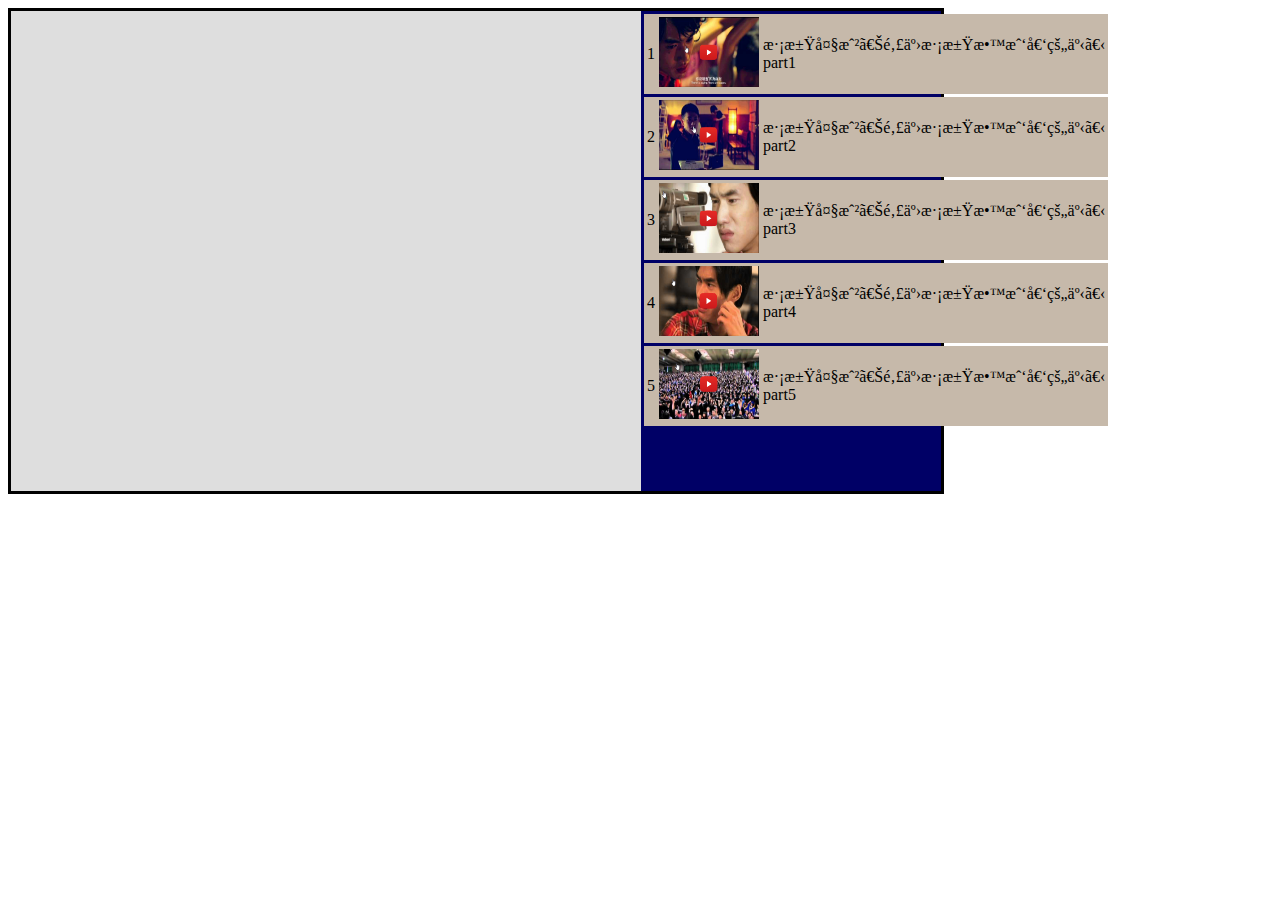
<file: tku/w8_tku60/tku60.html>
<!DOCTYPE html>
<html>

<head>
    <title> TKU60</title>
    <meta charset="uft-8">
    <link rel="stylesheet" href="css/tku60.css">
    <script src="js/tku60.js"></script>

</head>

<body onload="play(2)">


    <div id="tku60">
        <div id="player">
        </div>
        <div id="aside">
            <div>
                <table class="tkuitem">
                    <tr>
                        <td> 1 </td>
                        <td><img src="images/TKU1.png" class="pic" onclick="play(1)"/> </td>
                        <td> 淡江大戲《那些淡江教我們的事》 part1</td>
                    </tr>
                </table>

            </div>
            <div>
                <table class="tkuitem">
                    <tr>
                        <td> 2 </td>
                        <td><img src="images/TKU2.png" class="pic"  onclick="play(2)"/> </td>
                        <td> 淡江大戲《那些淡江教我們的事》 part2</td>
                    </tr>
                </table>

            </div>
            <div>
                <table class="tkuitem">
                    <tr>
                        <td> 3 </td>
                        <td><img src="images/TKU3.png" class="pic" onclick="play(3)"/> </td>
                        <td> 淡江大戲《那些淡江教我們的事》 part3</td>
                    </tr>
                </table>

            </div>
            <div>
                <table class="tkuitem">
                    <tr>
                        <td> 4 </td>
                        <td><img src="images/TKU4.png" class="pic" onclick="play(4)"/> </td>
                        <td> 淡江大戲《那些淡江教我們的事》 part4</td>
                    </tr>
                </table>

            </div>
            <div>
                <table class="tkuitem">
                    <tr>
                        <td> 5 </td>
                        <td><img src="images/TKU5.png" class="pic" onclick="play(5)"/> </td>
                        <td> 淡江大戲《那些淡江教我們的事》 part5</td>
                    </tr>
                </table>

            </div>
        </div>
    </div>

    
</body>

</html>
</file>
<file: css/style.css>
/*
Author URI: http://webthemez.com/
Note: Licence under Creative Commons Attribution 3.0  
-------------------------------------------------------*/

@import url('http://fonts.googleapis.com/css?family=Noto+Serif:400,400italic,700|Open+Sans:400,600,700'); 
@import url('https://fonts.googleapis.com/css?family=Montserrat:400,700,900');
@import url('font-awesome.css');  
@import url('animate.css');

body {
	font-family:'Open Sans', Arial, sans-serif;
	font-weight:300;
	line-height:1.6em;
	color:#656565;
	font-size: 1.4em;
}

a:active {
	outline:0;
}

.clear {
	clear:both;
}

h1,h2{
	font-weight: 600;
	line-height:1.1em;
	color: #002e5b;
	font-family: 'Montserrat', sans-serif;
	margin-bottom: 20px;
	text-transform: uppercase;
}
.flex-caption h3{
	font-family: 'Montserrat', sans-serif;	
}
h3, h4, h5, h6 {
	line-height:1.1em;
	color: #002e5b;
	margin-bottom: 20px;
	font-family: 'Montserrat', sans-serif;
	font-weight: 600;
}
input, button, select, textarea { 
    border-radius: 0px !important;
}
.timetable{background: #2ab975;padding: 5px 23px;}
.timetable hr{
	color:#fff;
	padding-top: 29px;
	margin-bottom: 20px !important;
}
.timetable dl{
	color:#fff; 
}
.timetable dt{
	color:#fff;
}
.timetable dd{
	color:#fff;
}
#wrapper{
	width:100%;
	margin:0;
	padding:0;
}
ul.withArrow{
	
}
ul.withArrow li{
	
}
ul.withArrow li span{
	margin-right: 10px;
	font-weight: 700;
	color: #29448e;
	border: 1px solid;
	padding: 4px 8px;
	font-size: 11px;
	border-radius: 50%;
	height: 20px;
	width: 20px;
}
.widget {
    color: rgba(255, 255, 255, 0.77);
}
.row,.row-fluid {
	margin-bottom:30px;
}

.row .row,.row-fluid .row-fluid{
	margin-bottom:30px;
}

.row.nomargin,.row-fluid.nomargin {
	margin-bottom:0;
}
.about-image img {
    width: 100%;
}
img.img-polaroid {
	margin:0 0 20px 0;
}
.img-box {
	max-width:100%;
}
.navbar-default .navbar-toggle {
    border-color: #002e5b;
    margin-top: 10px;
}
/*  Header
==================================== */
.topbar{
	background-color: #002e5b;
	padding: 5px 0;
	/* color:#fff; */
	font-size: 11px !important;
}
.topbar .container .row {
    margin: 0;
	padding:0;
}
.topbar .container .row .col-md-12 { 
	padding:0;
}
.topbar p{
	margin:0;
	display:inline-block;
	font-size: 11px;
	color: #f1f6ff;
}
.topbar p > i{
	margin-right:5px;
	color: #fdd428;
}
.topbar p:last-child{
	text-align:right;
} 
header .navbar {
    margin-bottom: 0;
}

.navbar-default {
    border: none;
}

.navbar-brand {
    color: #222;
    text-transform: uppercase;
    font-size: 24px;
    font-weight: 700;
    line-height: 1em;
    letter-spacing: -1px;
    margin-top: 10px;
    padding: 0 0 0 15px;
}
.navbar-default .navbar-brand{
color: #1891EC;
}

header .navbar-collapse  ul.navbar-nav {
    float: right;
    margin-right: 0;
}
header .navbar {min-height: 70px;padding: 18px 0;background: #ffffff;}
.home-page header .navbar-default{
    background: #ffffff;
    /* position: absolute; */
    width: 100%;
    box-shadow: 1px 1px 1px rgba(156, 156, 156, 0.36);
}

header .nav li a:hover,
header .nav li a:focus,
header .nav li.active a,
header .nav li.active a:hover,
header .nav li a.dropdown-toggle:hover,
header .nav li a.dropdown-toggle:focus,
header .nav li.active ul.dropdown-menu li a:hover,
header .nav li.active ul.dropdown-menu li.active a{
    -webkit-transition: all .3s ease;
    -moz-transition: all .3s ease;
    -ms-transition: all .3s ease;
    -o-transition: all .3s ease;
    transition: all .3s ease;
}


header .navbar-default .navbar-nav > .open > a,
header .navbar-default .navbar-nav > .open > a:hover,
header .navbar-default .navbar-nav > .open > a:focus {
    -webkit-transition: all .3s ease;
    -moz-transition: all .3s ease;
    -ms-transition: all .3s ease;
    -o-transition: all .3s ease;
    transition: all .3s ease;
}


header .navbar {
    min-height: 62px;
    padding: 0;
}

header .navbar-nav > li  {
    padding-bottom: 12px;
    padding-top: 12px;
    padding: 0 !important;
}

header  .navbar-nav > li > a {
    /* padding-bottom: 6px; */
    /* padding-top: 5px; */
    margin-left: 2px;
    line-height: 30px;
    font-weight: 700;
    -webkit-transition: all .3s ease;
    -moz-transition: all .3s ease;
    -ms-transition: all .3s ease;
    -o-transition: all .3s ease;
    transition: all .3s ease;
}


.dropdown-menu li a:hover {
    color: #fff !important;
    background: #002e5b !important;
}

header .nav .caret {
    border-bottom-color: #29448e;
    border-top-color: #29448e;
}
.navbar-default .navbar-nav > .active > a,
.navbar-default .navbar-nav > .active > a:hover,
.navbar-default .navbar-nav > .active > a:focus {
  background-color: #fff;
}
.navbar-default .navbar-nav > .open > a,
.navbar-default .navbar-nav > .open > a:hover,
.navbar-default .navbar-nav > .open > a:focus {
  background-color:  #fff;
}	
	

.dropdown-menu  {
    box-shadow: none;
    border-radius: 0;
	border: none;
}

.dropdown-menu li:last-child  {
	padding-bottom: 0 !important;
	margin-bottom: 0;
}

header .nav li .dropdown-menu  {
   padding: 0;
}

header .nav li .dropdown-menu li a {
   line-height: 28px;
   padding: 3px 12px;
}

/* --- menu --- */
.flex-caption p {
    line-height: 22px;
    font-weight: 300;
    color: #002e5b;
    text-transform: capitalize;
}
header .navigation {
	float:right;
}

header ul.nav li {
	border:none;
	margin:0;
}

header ul.nav li a {
	font-size: 13px;
	border:none;
	font-weight: 600;
	text-transform:uppercase;
}

header ul.nav li ul li a {	
	font-size:12px;
	border:none;
	font-weight:300;
	text-transform:uppercase;
}


.navbar .nav > li > a {
  color: rgb(97, 124, 150);
  text-shadow: none;
  border: 1px solid rgba(255, 255, 255, 0) !important;
}

.navbar .nav a:hover {
	background:none;
	color: #2e8eda;
}

.navbar .nav > .active > a,.navbar .nav > .active > a:hover {
	background:none;
	font-weight:700;
}

.navbar .nav > .active > a:active,.navbar .nav > .active > a:focus {
	background:none;
	outline:0;
	font-weight:700;
}

.navbar .nav li .dropdown-menu {
	z-index:2000;
}

header ul.nav li ul {
	margin-top:1px;
}
header ul.nav li ul li ul {
	margin:1px 0 0 1px;
}
.dropdown-menu .dropdown i {
	position:absolute;
	right:0;
	margin-top:3px;
	padding-left:20px;
}

.navbar .nav > li > .dropdown-menu:before {
  display: inline-block;
  border-right: none;
  border-bottom: none;
  border-left: none;
  border-bottom-color: none;
  content:none;
}
.navbar-default .navbar-nav>.active>a, .navbar-default .navbar-nav>.active>a:hover, .navbar-default .navbar-nav>.active>a:focus {color: rgb(0, 46, 91);background: none;border-radius: 0;}
.navbar-default .navbar-nav>li>a:hover, .navbar-default .navbar-nav>li>a:focus {
  color: #002e5b;
  background-color: transparent;
}

ul.nav li.dropdown a {
	z-index:1000;
	display:block;
}

 select.selectmenu {
	display:none;
}
.pageTitle{
color: #fff;
margin: 30px 0 3px;
display: inline-block;
}
 
#banner{
	width: 100%;
	background:#000;
	position:relative;
	margin:0;
	padding:0;
}

/*  Sliders
==================================== */
/* --- flexslider --- */
#main-slider:before {content: '';width: 100%;height: 100%;/* background: rgba(255, 255, 255, 0.37); */z-index: 1;position: absolute;}
.flex-direction-nav a{
display:none;
}
.flexslider {
	padding:0;
	/* background: #FFEB3B; */
	position: relative;
	zoom: 1;
}
.flex-direction-nav .flex-prev{
left:0px; 
}
.flex-direction-nav .flex-next{ 
right:0px;
}
.flex-caption {zoom: 1;bottom: 198px;background-color: transparent;color: #fff;margin: 0;padding: 2px 25px 0px 30px;/* position: absolute; */left: 0;text-align: left;margin: 0 auto;right: 0px;display: inline-block;bottom: 24%;width: 80%;right: 0 !important;border-radius: 15px 15px 0 0;}
.flex-caption h3 {color: #002e5b;letter-spacing: 0px;margin-bottom: 8px;text-transform: uppercase;font-size: 70px;font-weight: 700;}
.flex-caption p {margin: 12px 0 18px;font-size: 22px;font-weight: 400;}
.skill-home{
margin-bottom:50px;
}
.c1{
border: #ed5441 1px solid;
background:#ed5441;
}
.c2{
border: #24c4db 1px solid;
background:#24c4db;
}
.c3{
border: #1891EC 1px solid;
background:#1891EC;
}
.c4{
border: #609cec 1px solid;
background:#609cec;
}
.skill-home .icons {padding: 26px 0 0;width: 94px;height: 94px;color: #fff;font-size: 42px;font-size: 32px;text-align: center;-ms-border-radius: 50%;-moz-border-radius: 50%;-webkit-border-radius: 50%;border-radius: 0;display: inline-table;border: 4px solid #002e5b;color: #002e5b;background: transparent;border-radius: 50%;background: #ffffff;text-align: center;}
.skill-home h2 {
padding-top: 20px;
font-size: 36px;
font-weight: 700;
} 
.testimonial-solid {
padding: 50px 0 60px 0;
margin: 0 0 0 0;
background: #FFFFFF;
text-align: center;
}
.testi-icon-area {
text-align: center;
position: absolute;
top: -84px;
margin: 0 auto; 
width: 100%;
}
.testi-icon-area .quote {
padding: 15px 0 0 0;
margin: 0 0 0 0;
background: #ffffff;
text-align: center;
color: #1891EC;
display: inline-table;
width: 70px;
height: 70px;
-ms-border-radius: 50%;
-moz-border-radius: 50%;
-webkit-border-radius: 50%;
border-radius: 50%;
font-size: 42px; 
border: 1px solid #1891EC;
display: none;
}

.testi-icon-area .carousel-inner { 
margin: 20px 0;
}
.carousel-indicators {
bottom: -30px;
}
.text-center img {
margin: auto;
}
.aboutUs{
padding:40px 0;
background: #F2F2F2;
}
img.img-center {
margin: 0 auto;
display: block;
max-width: 100%;
}
.home-about{
	padding: 60px 0 0px;
}
.home-about hr{
	padding:0;
	margin:0;
}
.home-about .info-box{
	
}
/* Testimonial
----------------------------------*/
.testimonial-area {
padding: 0 0 0 0;
margin:0;
background: url(../img/low-poly01.jpg) fixed center center;
background-size: cover;
-webkit-background-size: cover;
-moz-background-size: cover;
-ms-background-size: cover;
}
.testimonial-solid p {
color: #000000;
font-size: 16px;
line-height: 30px;
font-style: italic;
} 
section.hero-text {
	background: #F4783B;
	padding:50px 0 50px 0;
	color: #fff;
}
section.hero-text h1{ 
	color: #fff;
}

/* Clients
------------------------------------ */
#clients {
  padding: 60px 0;
  }
  #clients .client .img {
    height: 76px;
    width: 138px;
    cursor: pointer;
    -webkit-transition: box-shadow .1s linear;
    -moz-transition: box-shadow .1s linear;
    transition: box-shadow .1s linear; }
    #clients .client .img:hover {
      cursor: pointer;
      /*box-shadow: 0px 0px 2px 0px rgb(155, 155, 155);*/
      border-radius: 8px; }
  #clients .client .client1 {
    background: url("../img/client1.png") 0 -75px; }
    #clients .client .client1:hover {
      background-position: 1px 0px; }
  #clients .client .client2 {
    background: url("../img/client2.png") 0 -75px; }
    #clients .client .client2:hover {
      background-position: -1px 0px; }
  #clients .client .client3 {
    background: url("../img/client3.png") 0 -76px; }
    #clients .client .client3:hover {
      background-position: 0px 0px; }


/* Content
==================================== */

#content {
	position:relative;
	background:#fff;
	padding:50px 0 0px 0;
}
 
.cta-text {
	text-align: center;
	margin-top:10px;
}


.big-cta .cta {
	margin-top:10px;
}
 
.box {
	width: 100%;
}
.box-gray  {
	background: #f8f8f8;
	padding: 20px 20px 30px;
}
.box-gray  h4,.box-gray  i {
	margin-bottom: 20px;
}
.box-bottom {
	padding: 20px 0;
	text-align: center;
}
.box-bottom a {
	color: #fff;
	font-weight: 700;
}
.box-bottom a:hover {
	color: #eee;
	text-decoration: none;
}


/* Bottom
==================================== */

#bottom {
	background:#fcfcfc;
	padding:50px 0 0;

}
/* twitter */
#twitter-wrapper {
    text-align: center;
    width: 70%;
    margin: 0 auto;
}
#twitter em {
    font-style: normal;
    font-size: 13px;
}

#twitter em.twitterTime a {
	font-weight:600;
}

#twitter ul {
    padding: 0;
	list-style:none;
}
#twitter ul li {
    font-size: 20px;
    line-height: 1.6em;
    font-weight: 300;
    margin-bottom: 20px;
    position: relative;
    word-break: break-word;
}


/* page headline
==================================== */

#inner-headline{background: #002e5b;position: relative;margin: 0;padding: 0;}


#inner-headline h2.pageTitle{
	color: rgba(255, 255, 255, 0.84);
	padding: 5px 0;
	display:block;
	text-transform: capitalize;
	text-align: center;
}

/* --- breadcrumbs --- */
#inner-headline ul.breadcrumb {
	margin:40px 0;
	float:left;
}

#inner-headline ul.breadcrumb li {
	margin-bottom:0;
	padding-bottom:0;
}
#inner-headline ul.breadcrumb li {
	font-size:13px;
	color:#fff;
}

#inner-headline ul.breadcrumb li i{
	color:#dedede;
}

#inner-headline ul.breadcrumb li a {
	color:#fff;
}

ul.breadcrumb li a:hover {
	text-decoration:none;
}

/* Forms
============================= */

/* --- contact form  ---- */
form#contactform input[type="text"] {
  width: 100%;
  border: 1px solid #f5f5f5;
  min-height: 40px;
  padding-left:20px;
  font-size:13px;
  padding-right:20px;
  -webkit-box-sizing: border-box;
     -moz-box-sizing: border-box;
          box-sizing: border-box;

}

form#contactform textarea {
border: 1px solid #f5f5f5;
  width: 100%;
  padding-left:20px;
  padding-top:10px;
  font-size:13px;
  padding-right:20px;
  -webkit-box-sizing: border-box;
     -moz-box-sizing: border-box;
          box-sizing: border-box;

}

form#contactform .validation {
	font-size:11px;
}

#sendmessage {
	border:1px solid #e6e6e6;
	background:#f6f6f6;
	display:none;
	text-align:center;
	padding:15px 12px 15px 65px;
	margin:10px 0;
	font-weight:600;
	margin-bottom:30px;

}

#sendmessage.show,.show  {
	display:block;
}
 
form#commentform input[type="text"] {
  width: 100%;
  min-height: 40px;
  padding-left:20px;
  font-size:13px;
  padding-right:20px;
  -webkit-box-sizing: border-box;
     -moz-box-sizing: border-box;
          box-sizing: border-box;
	-webkit-border-radius: 2px 2px 2px 2px;
		-moz-border-radius: 2px 2px 2px 2px;
			border-radius: 2px 2px 2px 2px;

}

form#commentform textarea {
  width: 100%;
  padding-left:20px;
  padding-top:10px;
  font-size:13px;
  padding-right:20px;
  -webkit-box-sizing: border-box;
     -moz-box-sizing: border-box;
          box-sizing: border-box;
	-webkit-border-radius: 2px 2px 2px 2px;
		-moz-border-radius: 2px 2px 2px 2px;
			border-radius: 2px 2px 2px 2px;
}


/* --- search form --- */
.search{
	float:right;
	margin:35px 0 0;
	padding-bottom:0;
}

#inner-headline form.input-append {
	margin:0;
	padding:0;
}

.about-text h3 {
	font-size: 22px;
	padding-bottom: 20px;
}

.about-text .btn {
	margin-top: 20px;
	//font-size: 15px;
	//text-align: justify;
}

.about-image img {
}

.about-text ul {
	margin-top: 30px;
	padding: 0;
}

.about-text li {
	margin-bottom: 10px;
	//
	font-weight: bold;
	list-style: none;
}

 
.about-text-2 img {
	border: 5px solid #ddd;
	margin-bottom: 20px;
}

.about-text-2 p {
	margin-bottom: 20px;
}

#call-to-action {
	background: url(../images/bg/about.jpg) no-repeat;
	background-attachment: fixed;
	background-position: top center;
	padding: 100px 0;
	color: #fff;
}

.call-to-action h3 {
	font-size: 40px;
	letter-spacing: 15px;
	color: #fff;
	padding-bottom: 30px;
}

.call-to-action p {
	color: #999;
	padding-bottom: 20px;
}

.call-to-action .btn-primary {
	background-color: transparent;
	border-color: #999;
}

.call-to-action .btn-primary:hover {
	background-color: #151515;
	color: #999;
	border-color: #151515;
}

#call-to-action-2 {
	background-color: #002e5b;
	padding: 50px 0;
}
#call-to-action-2 h3 {
	color: #ffffff;
	font-size: 24px;
	font-weight: 600;
	text-transform: uppercase;
}
#call-to-action-2 p {
	color: rgba(255, 255, 255, 0.61);
	font-size: 15px;
}
#call-to-action-2 .btn-primary {
	border-color: #002e5b;
	/* background: transparent; */
	margin-top: 50px;
	color: #002e5b;
}
section.section-padding.gray-bg {
    background: #f6f6f6;
    padding: 60px;
    color: #484848;
}
 
  #accordion-alt3 .panel-heading h4 {
font-size: 13px;
line-height: 28px;
}
.panel .panel-heading h4 {
font-weight: 400;
}
.panel-title {
margin-top: 0;
margin-bottom: 0;
font-size: 15px;
color: inherit;
}
.panel-group .panel {
margin-bottom: 0;
border-radius: 2px;
}
.panel {margin-bottom: 18px;background-color: #FFFFFF;border: 1px solid #f3f3f3;border-radius: 2px;-webkit-box-shadow: 0 1px 1px rgba(0,0,0,0.05);box-shadow: 0 1px 1px rgba(0,0,0,0.05);}
#accordion-alt3 .panel-heading h4 a i {font-size: 17px;line-height: 18px;width: 18px;height: 18px;margin-right: 8px;color: #A0A0A0;text-align: center;border-radius: 50%;margin-left: 6px;font-weight: bold;}  
.progress.pb-sm {
height: 6px!important;
}
.progress {
box-shadow: inset 0 0 2px rgba(0,0,0,.1);
}
.progress {
overflow: hidden;
height: 18px;
margin-bottom: 18px;
background-color: #f5f5f5;
border-radius: 2px;
-webkit-box-shadow: inset 0 1px 2px rgba(0,0,0,0.1);
box-shadow: inset 0 1px 2px rgba(0,0,0,0.1);
}
.progress .progress-bar.progress-bar-red {/* background: #ed5441; */} 
.progress .progress-bar.progress-bar-green {/* background: #51d466; */}
.progress .progress-bar.progress-bar-lblue {/* background: #32c8de; */}
/* --- portfolio detail --- */
.top-wrapper {
	margin-bottom:20px;
}
.info-blocks {margin-bottom: 15px;/* background: #efefef; */}
.info-blocks i.icon-info-blocks {float: left;color: #FFEB3B;font-size: 30px;min-width: 50px;margin-top: 7px;text-align: center;background: #002e5b;width: 72px;height: 72px;padding-top: 21px;border: 1px solid #002e5b;border-radius: 50%;}
.info-blocks .info-blocks-in {padding: 0 10px;overflow: hidden;}
.info-blocks .info-blocks-in h3 {color: #002e5b;font-size: 18px;line-height: 28px;margin:0px;margin-bottom: 8px;font-family: 'Montserrat', sans-serif;font-weight: 600;}
.info-blocks .info-blocks-in p {font-size: 14px;}
  
blockquote {
	font-size:16px;
	font-weight:400;
	font-family:'Noto Serif', serif;
	font-style:italic;
	padding-left:0;
	color:#a2a2a2;
	line-height:1.6em;
	border:none;
}

blockquote cite 							{ display:block; font-size:12px; color:#666; margin-top:10px; }
blockquote cite:before 					{ content:"\2014 \0020"; }
blockquote cite a,
blockquote cite a:visited,
blockquote cite a:visited 				{ color:#555; }

/* --- pullquotes --- */

.pullquote-left {
	display:block;
	color:#a2a2a2;
	font-family:'Noto Serif', serif;
	font-size:14px;
	line-height:1.6em;
	padding-left:20px;
}

.pullquote-right {
	display:block;
	color:#a2a2a2;
	font-family:'Noto Serif', serif;
	font-size:14px;
	line-height:1.6em;
	padding-right:20px;
}

/* --- button --- */
.btn{text-align: center;color: #002e5b;padding: 12px 25px;border-radius: 0;background: #fdd428;border-color: #fdd428;}
.btn-theme {
	color: #fff;
	background: transparent;
	border: 1px solid #fff;
	padding: 12px 30px;
	font-weight: bold;
}
.btn-theme:hover {
	color: #eee;
}

/* --- list style --- */

ul.general {
	list-style:none;
	margin-left:0;
}

ul.link-list{
	margin:0;
	padding:0;
	list-style:none;
}

ul.link-list li{
	margin:0;
	padding:2px 0 2px 0;
	list-style:none;
}
footer{background: #002e5b;}
footer ul.link-list li a{
	color: rgba(255, 255, 255, 0.63);
}
footer ul.link-list li a:hover {
	color: #FFEB3B;
}
/* --- Heading style --- */

h4.heading {
	font-weight:700;
}

.heading { margin-bottom: 30px; }

.heading {
	position: relative;
	
}


.widgetheading {
	width:100%;
	padding:0;
	font-weight: bold;
}

#bottom .widgetheading {
	position: relative;
	border-bottom: #e6e6e6 1px solid;
	padding-bottom: 9px;
}

aside .widgetheading {
	position: relative;
	border-bottom: #e9e9e9 1px solid;
	padding-bottom: 9px;
}

footer .widgetheading {
	position: relative;
}

footer .widget .social-network {
	position:relative;
}

.team-member h4{
  text-align: center;
  margin-bottom: 5px;
}
.team-member .deg{
text-align:center;
display:block;
}
#bottom .widget .widgetheading span, aside .widget .widgetheading span, footer .widget .widgetheading span {	
	position: absolute;
	width: 60px;
	height: 1px;
	bottom: -1px;
	right:0;

}
.panel-title>a {
    color: inherit;
    text-decoration: none;
    font-weight: 600;
}
.box-area{padding: 15px;background: #ececec;margin-top: -21px;border: 2px solid #f3f3f3;}
.box-area h3{font-size: 17px;font-weight: 600;}
/* --- Map --- */
.map{
	position:relative;
	margin-top:-50px;
	margin-bottom:40px;
}

.map iframe{
	width:100%;
	height:450px;
	border:none;
}

.map-grid iframe{
	width:100%;
	height:350px;
	border:none;
	margin:0 0 -5px 0;
	padding:0;
}

 
ul.team-detail{
	margin:-10px 0 0 0;
	padding:0;
	list-style:none;
}

ul.team-detail li{
	border-bottom:1px dotted #e9e9e9;
	margin:0 0 15px 0;
	padding:0 0 15px 0;
	list-style:none;
}

ul.team-detail li label {
	font-size:13px;
}

ul.team-detail li h4, ul.team-detail li label{
	margin-bottom:0;
}

ul.team-detail li ul.social-network {
	border:none;
	margin:0;
	padding:0;
}

ul.team-detail li ul.social-network li {
	border:none;	
	margin:0;
}
ul.team-detail li ul.social-network li i {
	margin:0;
}

 
.pricing-title{
	background:#fff;
	text-align:center;
	padding:10px 0 10px 0;
}

.pricing-title h3{
	font-weight:600;
	margin-bottom:0;
}

.pricing-offer{
	background: #fcfcfc;
	text-align: center;
	padding:40px 0 40px 0;
	font-size:18px;
	border-top:1px solid #e6e6e6;
	border-bottom:1px solid #e6e6e6;
}

.pricing-box.activeItem .pricing-offer{
	color:#fff;
}

.pricing-offer strong{
	font-size:78px;
	line-height:89px;
}

.pricing-offer sup{
	font-size:28px;
}

.pricing-container{
	background: #fff;
	text-align:center;
	font-size:14px;
}

.pricing-container strong{
color:#353535;
}

.pricing-container ul{
	list-style:none;
	padding:0;
	margin:0;
}

.pricing-container ul li{
	border-bottom: 1px solid #CFCFCF;
list-style: none;
padding: 15px 0 15px 0;
margin: 0 0 0 0;
color: #222;
}

.pricing-action{
	margin:0;
	background: #fcfcfc;
	text-align:center;
	padding:20px 0 30px 0;
}

.pricing-wrapp{
	margin:0 auto;
	width:100%;
	background:#fd0000;
}
 .pricing-box-item {border: 1px solid #e6e6e6;background:#fcfcfc;position:relative;margin:0 0 20px 0;padding:0;-webkit-box-shadow: 0 2px 0 rgba(0,0,0,0.03);-moz-box-shadow: 0 2px 0 rgba(0,0,0,0.03);box-shadow: 0 2px 0 rgba(0,0,0,0.03);-webkit-box-sizing: border-box;-moz-box-sizing: border-box;box-sizing: border-box;overflow: hidden;}

.pricing-box-item .pricing-heading {
	background: #002e5b;
	text-align: center;
	padding: 50px 0;
	display:block;
}
.pricing-box-item.activeItem .pricing-heading {
	background: #fdd428;
	text-align: center;
	border-bottom:none;
	display:block;
	color: #002e5b;
}
.pricing-box-item.activeItem .pricing-heading h3 strong {
	color: #002e5b;
}
.pricing-box-item.activeItem .pricing-heading h3 {
	 
color: #002e5b;
}

.pricing-box-item .pricing-heading h3 strong {
	font-size:28px;
	font-weight:700;
	letter-spacing:-1px;
	color: #fdd428;
}
.pricing-box-item .pricing-heading h3 {
	font-size:32px;
	font-weight:300;
	letter-spacing:-1px;
}

.pricing-box-item .pricing-terms {
	text-align: center;
	background: #fff;
	display: block;
	overflow: hidden;
	padding: 11px 0 5px;
	/* border-top: 2px solid #BBBBBB; */
	border-bottom: 2px dotted #CDCDCD;
}

.pricing-box-item .pricing-terms  h6 {
	margin-top: 16px;
	color: #002e5b;
	font-size: 22px;
}

.pricing-box-item .icon .price-circled {
    margin: 10px 10px 10px 0;
    display: inline-block !important;
    text-align: center !important;
    color: #fff;
    width: 68px;
    height: 68px;
	padding:12px;
    font-size: 16px;
	font-weight:700;
    line-height: 68px;
    text-shadow:none;
    cursor: pointer;
    background-color: #888;
    border-radius: 64px;
    -moz-border-radius: 64px;
    -webkit-border-radius: 64px;
}

.pricing-box-item  .pricing-action{
	margin:0;
	text-align:center;
	padding:30px 0 30px 0;
}
.pricing-action .btn{
	background: #fdd428;
	color: #002e5b;
} 

/* Testimonials */
.testimonials blockquote {
    background: #efefef none repeat scroll 0 0;
    border: medium none;
    color: #666;
    display: block;
    font-size: 14px;
    line-height: 20px;
    padding: 15px;
    position: relative;
}
.testimonials blockquote::before {
    width: 0; 
    height: 0;
	right: 0;
	bottom: 0;
	content: " "; 
	display: block; 
	position: absolute;
    border-bottom: 20px solid #fff;    
	border-right: 0 solid transparent;
	border-left: 15px solid transparent;
	border-left-style: inset; /*FF fixes*/
	border-bottom-style: inset; /*FF fixes*/
}
.testimonials blockquote::after {
    width: 0;
    height: 0;
    right: 0;
    bottom: 0;
    content: " ";
    display: block;
    position: absolute;
    border-style: solid;
    border-width: 20px 20px 0 0;
    border-color: #c5c5c5 transparent transparent transparent;
}
.testimonials .carousel-info img {
    border: 1px solid #cccccc;
    border-radius: 150px !important;
    height: 75px;
    padding: 3px;
    width: 75px;
}
.testimonials .carousel-info {
    overflow: hidden;
}
.testimonials .carousel-info img {
    margin-right: 15px;
}
.testimonials .carousel-info span {
    display: block;
}
.testimonials span.testimonials-name {
    color: #002e5b;
    font-size: 16px;
    font-weight: 300;
    margin: 23px 0 0;
}
.testimonials span.testimonials-post {
    color: #656565;
    font-size: 12px;
}
/* ===== Widgets ===== */

/* --- flickr --- */
.widget .flickr_badge {
	width:100%;
}
.widget .flickr_badge img { margin: 0 9px 20px 0; }

footer .widget .flickr_badge {
    width: 100%;
}
footer .widget .flickr_badge img {
    margin: 0 9px 20px 0;
}

.flickr_badge img {
    width: 50px;
    height: 50px;
    float: left;
	margin: 0 9px 20px 0;
}
 
/* --- Recent post widget --- */

.recent-post{
	margin:20px 0 0 0;
	padding:0;
	line-height:18px;
}

.recent-post h5 a:hover {
	text-decoration:none;
}

.recent-post .text h5 a {
	color:#353535;
}

  
footer{
	padding:50px 0 0 0;
	color:#f8f8f8;
}

footer a {
	color:#fff;
}

footer a:hover {
	color: #FFEB3B;
}

footer h1, footer h2, footer h3, footer h4, footer h5, footer h6{
	color: #fdd428;
}

footer address {
	line-height:1.6em;
	color: rgba(255, 255, 255, 0.78);
}

footer h5 a:hover, footer a:hover {
	text-decoration:none;
}

ul.social-network {
	list-style:none;
	margin:0;
}

ul.social-network li {
	display:inline;
	margin: 0 5px;
	border: 1px solid #FFEB3B;
	padding: 5px 0 0;
	width: 32px;
	display: inline-block;
	text-align: center;
	height: 32px;
	vertical-align: baseline;
}

#sub-footer{
	text-shadow:none;
	color:#f5f5f5;
	padding:0;
	padding-top:30px;
	margin:20px 0 0 0;
	background: #002e5b;
}

#sub-footer p{
	margin:0;
	padding:0;
}

#sub-footer span{
	color: rgba(255, 255, 255, 0.63);
}

.copyright {
	text-align:left;
	font-size:12px;
}

#sub-footer ul.social-network {
	float:right;
}

  

/* scroll to top */
.scrollup{
    position:fixed;
    width:32px;
    height:32px;
    bottom:0px;
    right:20px;
    background: #002e5b;
}

a.scrollup {
	outline:0;
	text-align: center;
}

a.scrollup:hover,a.scrollup:active,a.scrollup:focus {
	opacity:1;
	text-decoration:none;
}
a.scrollup i {
	margin-top: 10px;
	color: #fff;
}
a.scrollup i:hover {
	text-decoration:none;
}



 
.absolute{
	position:absolute;
}

.relative{
	position:relative;
}

.aligncenter{
	text-align:center;
}

.aligncenter span{
	margin-left:0;
}

.floatright {
	float:right;
}

.floatleft {
	float:left;
}

.floatnone {
	float:none;
}

.aligncenter {
	text-align:center;
}
 
img.pull-left, .align-left{
	float:left;
	margin:0 15px 15px 0;
}

.widget img.pull-left {
	float:left;
	margin:0 15px 15px 0;
}

img.pull-right, .align-right {
	float:right;
	margin:0 0 15px 15px;
}

article img.pull-left, article .align-left{
	float:left;
	margin:5px 15px 15px 0;
}

article img.pull-right, article .align-right{
	float:right;
	margin:5px 0 15px 15px;
}
 ============================= */

.clear-marginbot{
	margin-bottom:0;
}

.marginbot10{
	margin-bottom:10px;
}
.marginbot20{
	margin-bottom:20px;
}
.marginbot30{
	margin-bottom:30px;
}
.marginbot40{
	margin-bottom:40px;
}

.clear-margintop{
	margin-top:0;
}

.margintop10{
	margin-top:10px;
}

.margintop20{
	margin-top:20px;
}

.margintop30{
	margin-top:30px;
}

.margintop40{
	margin-top:40px;
}
.flex-control-paging li a {
  width: 14px;
  height: 14px;
  border-radius: 50%;
  background: #ffffff;
  text-indent: 50px;
  overflow: hidden;
}
.btn:hover, .btn:focus {
  color: #002e5b;
  text-decoration: none;
  background: #fdd428;
  border-color: #fdd428;
}
/*  Media queries 
============================= */

@media (min-width: 768px) and (max-width: 979px) {

	a.detail{
		background:none;
		width:100%;
	}


	
	footer .widget form  input#appendedInputButton {
		  display: block;
		  width: 91%;
		  -webkit-border-radius: 4px 4px 4px 4px;
			 -moz-border-radius: 4px 4px 4px 4px;
				  border-radius: 4px 4px 4px 4px;
	}
	
	footer .widget form  .input-append .btn {
		  display: block;
		  width: 100%;
		  padding-right: 0;
		  padding-left: 0;
		  -webkit-box-sizing: border-box;
			 -moz-box-sizing: border-box;
				  box-sizing: border-box;
				  margin-top:10px;
	}

	ul.related-folio li{
		width:156px;
		margin:0 20px 0 0;
	}	
}

@media (max-width: 767px) {
.navbar-default .navbar-collapse{border-color: none;background: #ffffff;}
.navbar-default .navbar-toggle .icon-bar {background-color: #002e5b;border-radius: 0;}
.navbar-default .navbar-toggle:hover, .navbar-default .navbar-toggle:focus {
background-color: rgba(221, 221, 221, 0);
}
.navbar-default .navbar-collapse, .navbar-default .navbar-form {border-color: #002e5b;margin-top: 15px;}
  body {
    padding-right: 0;
    padding-left: 0;
  }
	.navbar-brand {
		margin-top: 10px;
		border-bottom: none;
	}
	.navbar-header {
		/* margin-top: 20px; */
		border-bottom: none;
	}
	
	.navbar-nav {
		border-top: none;
		float: none;
		width: 100%;
	}
.navbar .nav > .active > a, .navbar .nav > .active > a:hover {background: none;font-weight: 700;/* color: #FFFFFF; */}
	header .navbar-nav > li {
padding-bottom: 2px;
padding-top: 3px;
}
	header .nav li .dropdown-menu  {
		margin-top: 0;
	}

	.dropdown-menu {
	  position: absolute;
	  top: 0;
	  left: 40px;
	  z-index: 1000;
	  display: none;
	  float: left;
	  min-width: 160px;
	  padding: 5px 0;
	  margin: 2px 0 0;
	  font-size: 13px;
	  list-style: none;
	  background-color: #fff;
	  background-clip: padding-box;
	  border: 1px solid #f5f5f5;
	  border: 1px solid rgba(0, 0, 0, .15);
	  border-radius: 0;
	  -webkit-box-shadow: 0 6px 12px rgba(0, 0, 0, .175);
			  box-shadow: 0 6px 12px rgba(0, 0, 0, .175);
	}
	

	
	li.active  {
		border: none;
		overflow: hidden;
		/* background: #2e8eda; */
}

	
	.box {
		border-bottom:1px solid #e9e9e9;
		padding-bottom:20px;
	}

	.flexslider .slide-caption {
		width: 90%; 
		padding: 2%; 
		position: absolute; 
		left: 0; 
		bottom: -40px; 
	}


	#inner-headline .breadcrumb {
		float:left;
		clear:both;
		width:100%;
	}

	.breadcrumb > li {
		font-size:13px;
	}

	
	ul.portfolio li article a i.icon-48{
		width:20px;
		height:20px;
		font-size:16px;
		line-height:20px;
	}


	.left-sidebar{
		border-right:none;
		padding:0 0 0 0;
		border-bottom: 1px dotted #e6e6e6;
		padding-bottom:10px;
		margin-bottom:40px;
	}
	
	.right-sidebar{
		margin-top:30px;
		border-left:none;
		padding:0 0 0 0;
	}
	
	
	footer .col-lg-1, footer .col-lg-2, footer .col-lg-3, footer .col-lg-4, footer .col-lg-5, footer .col-lg-6, 
	footer .col-lg-7, footer .col-lg-8, footer .col-lg-9, footer .col-lg-10, footer .col-lg-11, footer .col-lg-12{
		margin-bottom:20px;
	}

	#sub-footer ul.social-network {
		float:left;
	}
	

	
  [class*="span"] {
		margin-bottom:20px;
  }

}

@media (max-width: 480px) {
	.bottom-article a.pull-right {
		float:left;
		margin-top:20px;
	}


	.search{
		float:left;
	}

	.flexslider .flex-caption {
		display:none;
	}


	.cta-text {
		margin:0 auto;
		text-align:center;	
	}
	
	ul.portfolio li article a i{
		width:20px;
		height:20px;
		font-size:14px;
	}


}
</file>
<file: css/gallery-1.css>
/*	Gallery 1
/*----------------------------------------------------*/

/* Gallery Item
 * -------------------------- */
 
#isotope-gallery-container .col-md-3 {
    margin-right: -1px;
}

.gallery-item-wrapper {
    padding-bottom: 25px;
}
.gallery-item {
    overflow: hidden;
    -webkit-transition: all 0.2s ease;
    transition: all 0.2s ease;
    border-radius: 3px;
}
.flush .gallery-item {
    border-radius: 0;
}
.gallery-item .gallery-thumb {
    position: relative;
    overflow: hidden;
}

.gallery-item .gallery-thumb img {
    -webkit-transition: all 0.2s ease;
    transition: all 0.2s ease;
}

.gallery-item:hover .gallery-thumb img {
    transform: scale(1.1);
}

.gallery-item .gallery-thumb .image-overlay {
    background-color: #2c3e50;
    width: 100%;
    height: 100%;
    display: block;
    position: absolute;
    top: 0;
    left: 0;
    opacity: 0;
    filter: alpha(opacity=0);
    -webkit-transition: all 0.2s ease;
    transition: all 0.2s ease;
}

.gallery-item:hover .gallery-thumb .image-overlay {
    opacity: 0.50;
    filter: alpha(opacity=50);
}

.gallery-item .gallery-thumb .gallery-zoom, .gallery-item .gallery-thumb .gallery-link {
    width: 45px;
    height: 45px;
    text-align: center;
    background-color: #002e5b;
    display: none;
    line-height: 45px;
    position: absolute;
    top: 50%;
    margin-top: -22px;
    padding-top: 2px;
    font-size: 18px;
    color: #fff;
    display: block;
    border-radius: 2px;
}

.gallery-item .gallery-thumb .gallery-zoom:hover, .gallery-item .gallery-thumb .gallery-link:hover {
    background-color: #FFEB3B;
    color: #002e5b;
}

.gallery-item .gallery-thumb .gallery-zoom:focus, .gallery-item .gallery-thumb .gallery-link:focus {
	outline: none;
}

.gallery-item .gallery-thumb .gallery-link {
    right: 0;
    margin-right: -45px;
    -webkit-transition: all 0.2s ease;
    transition: all 0.2s ease;
}

.gallery-item .gallery-thumb .gallery-zoom {
    left: 0;
    margin-left: -45px;
    -webkit-transition: all 0.2s ease;
    transition: all 0.2s ease;
}

.gallery-item:hover .gallery-thumb .gallery-zoom {
    display: block;
    left: 50%;
    margin-left: -48px;
}

.gallery-item:hover .gallery-thumb .gallery-link {
    display: block;
    right: 50%;
    margin-right: -48px;
}

.gallery-item .gallery-details {
    text-align: center;
    padding-top: 20px;
    background-color: #fff;
    bor der: 2px solid #ecf0f1;
    border-top: 0;
    overflow: hidden;
}

.gallery-item .gallery-details h5 {
    margin: 0;
    font-size: 1em;
    font-weight: 700;
    position: relative;
}

.gallery-item .gallery-details p {
    font-size: .9em;
}


/* Gallery Filter
 * -------------------------- */
.filter {
    list-style: none;
    padding: 0;
    margin: 0 0 60px 0;
    text-align: center;
}
.filter li {
    display: inline-block;
    margin: 0;
}
.filter li:before {
    display: inline-block;
    content: "/";
    padding: 0 25px 0 19px;
    color: rgba(0,0,0,0.20);
}
.filter li:first-child:before {
    display: none;
}
.filter li a {
    text-transform: uppercase;
    font-weight: 700;
    font-size: 14px;
    color: #777777;
}
.filter li a:hover,
.filter li a:focus,
.filter li a.active {
    color: #002e5b;
    text-decoration: none;
}

/* Isotope Animating
 * -------------------------- */
.isotope,
.isotope .isotope-item {
  /* change duration value to whatever you like */
    -webkit-transition-duration: 0.8s;
    -moz-transition-duration: 0.8s;
    -ms-transition-duration: 0.8s;
    -o-transition-duration: 0.8s;
    transition-duration: 0.8s;
}

.isotope {
    -webkit-transition-property: height, width;
    -moz-transition-property: height, width;
    -ms-transition-property: height, width;
    -o-transition-property: height, width;
    transition-property: height, width;
}

.isotope .isotope-item {
    -webkit-transition-property: -webkit-transform, opacity;
    -moz-transition-property: -moz-transform, opacity;
    -ms-transition-property: -ms-transform, opacity;
    -o-transition-property: -o-transform, opacity;
    transition-property: transform, opacity;
}

/**** disabling Isotope CSS3 transitions ****/

.isotope.no-transition,
.isotope.no-transition .isotope-item,
.isotope .isotope-item.no-transition {
    -webkit-transition-duration: 0s;
    -moz-transition-duration: 0s;
    -ms-transition-duration: 0s;
    -o-transition-duration: 0s;
    transition-duration: 0s;
}





/*	Gallery 1 MEDIA QUERIES
/*----------------------------------------------------*/

/* Small Devices, Tablets */
@media only screen and (min-width : 768px) {
	
		
	
}

/* Medium Devices, Desktops */
@media only screen and (min-width : 992px) {
	

	
}

/* Large Devices, Wide Screens */
@media only screen and (min-width : 1200px) {
	
	
	
}
</file>
<file: tku/w8_tku60/css/tku60.css>
#tku60 {
    width: 930px;
    height: 480px;
    background-color: blue;
    border: 3px solid black;
}

#player {
    width: 630px;
    height: 100%;
    background-color: #dedede;
    float: left;
}

#aside {
    width: 300px;
    height: 100%;
    background-color: #000066;
    float: right;
}

.pic {
    width: 100px;
    height: 70px;
}

.tkuitem img:hover{
    cursor: pointer;
}
.tkuitem{
    background-color: #c6b9aa;
    margin: 3px;
}
</file>
